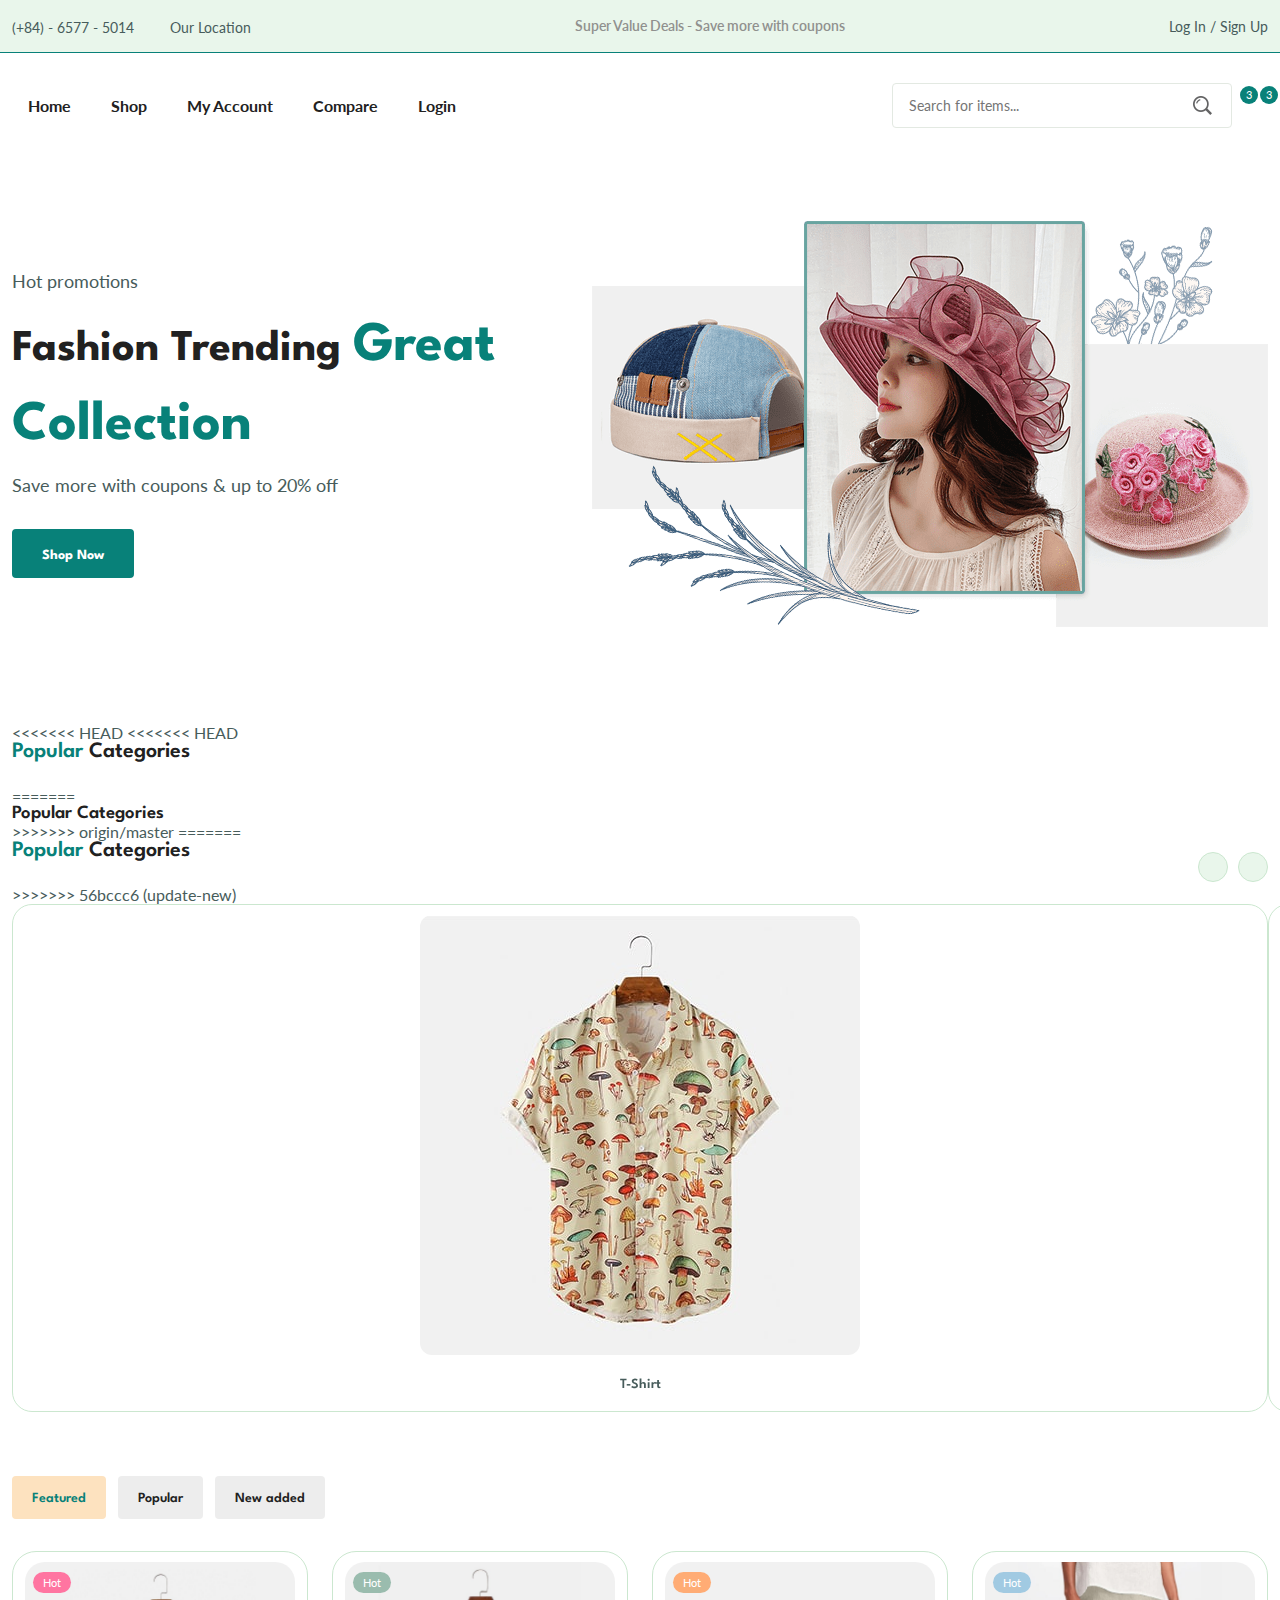
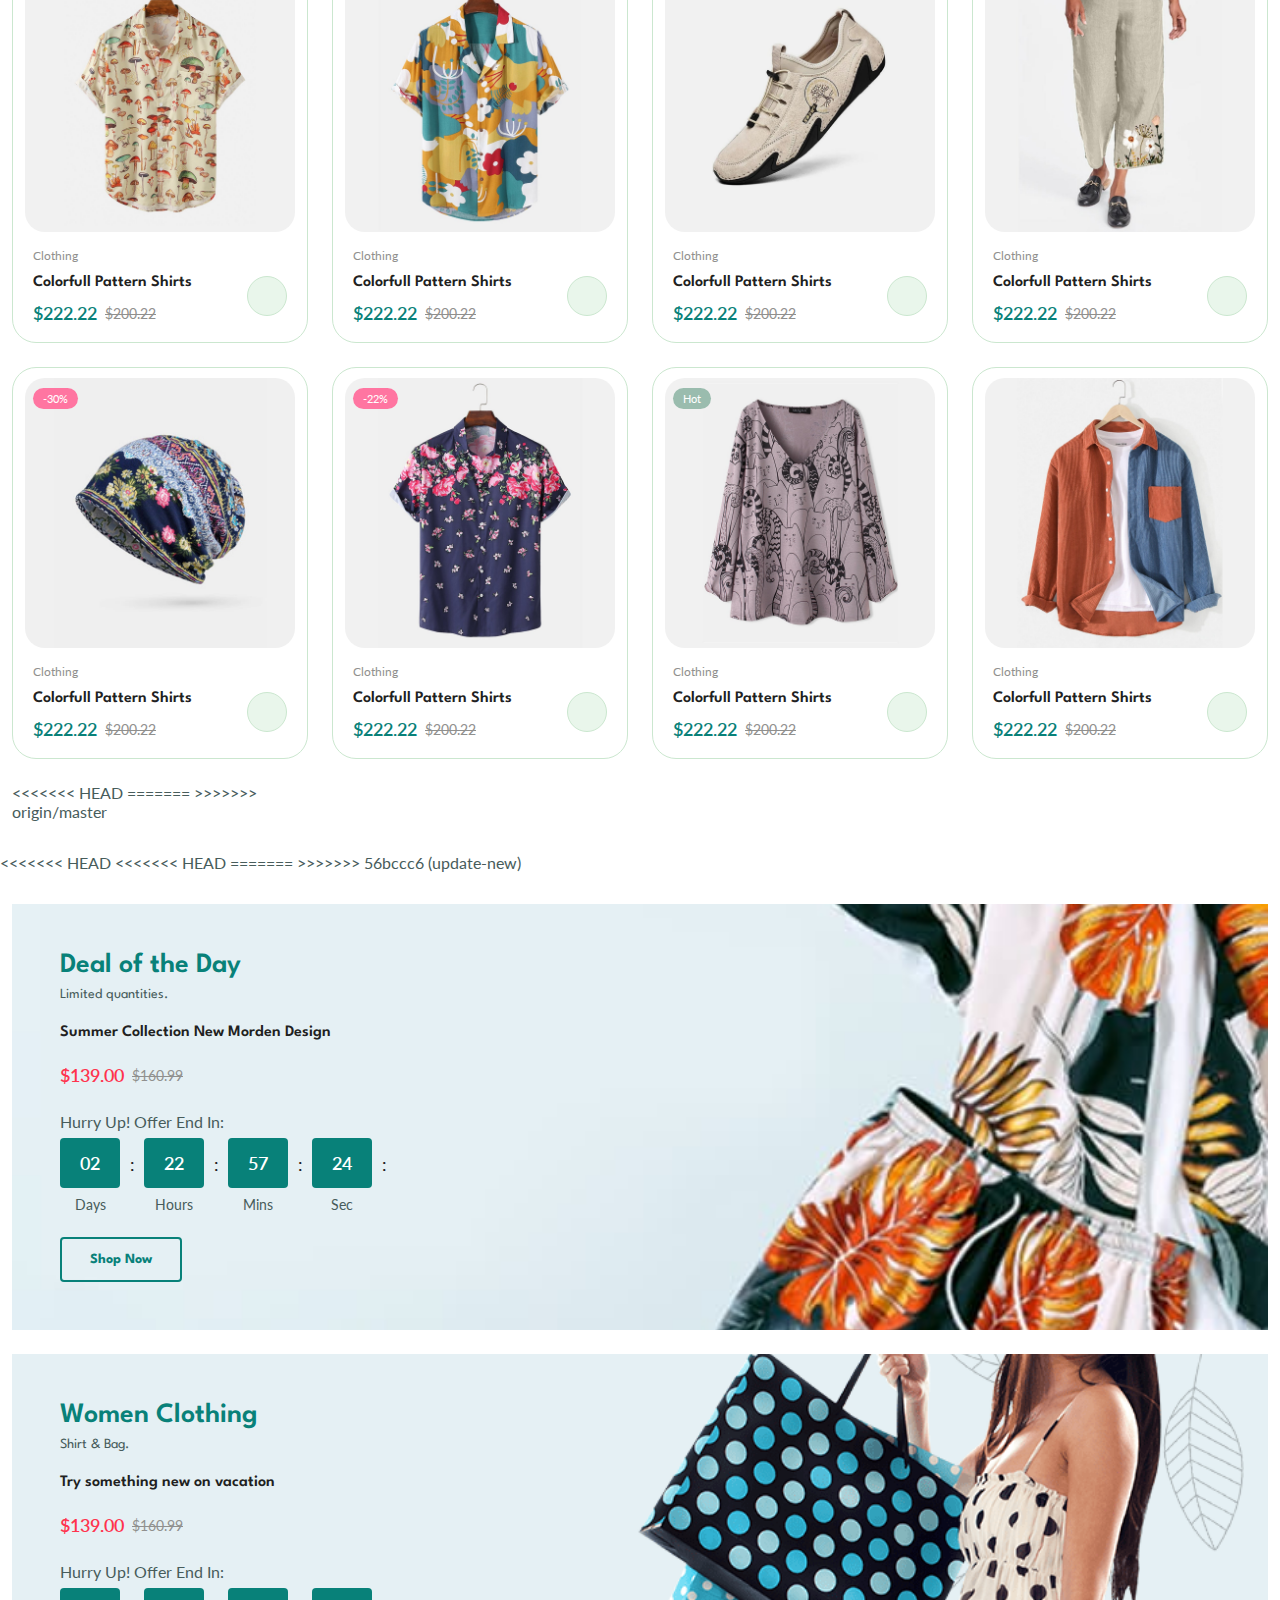
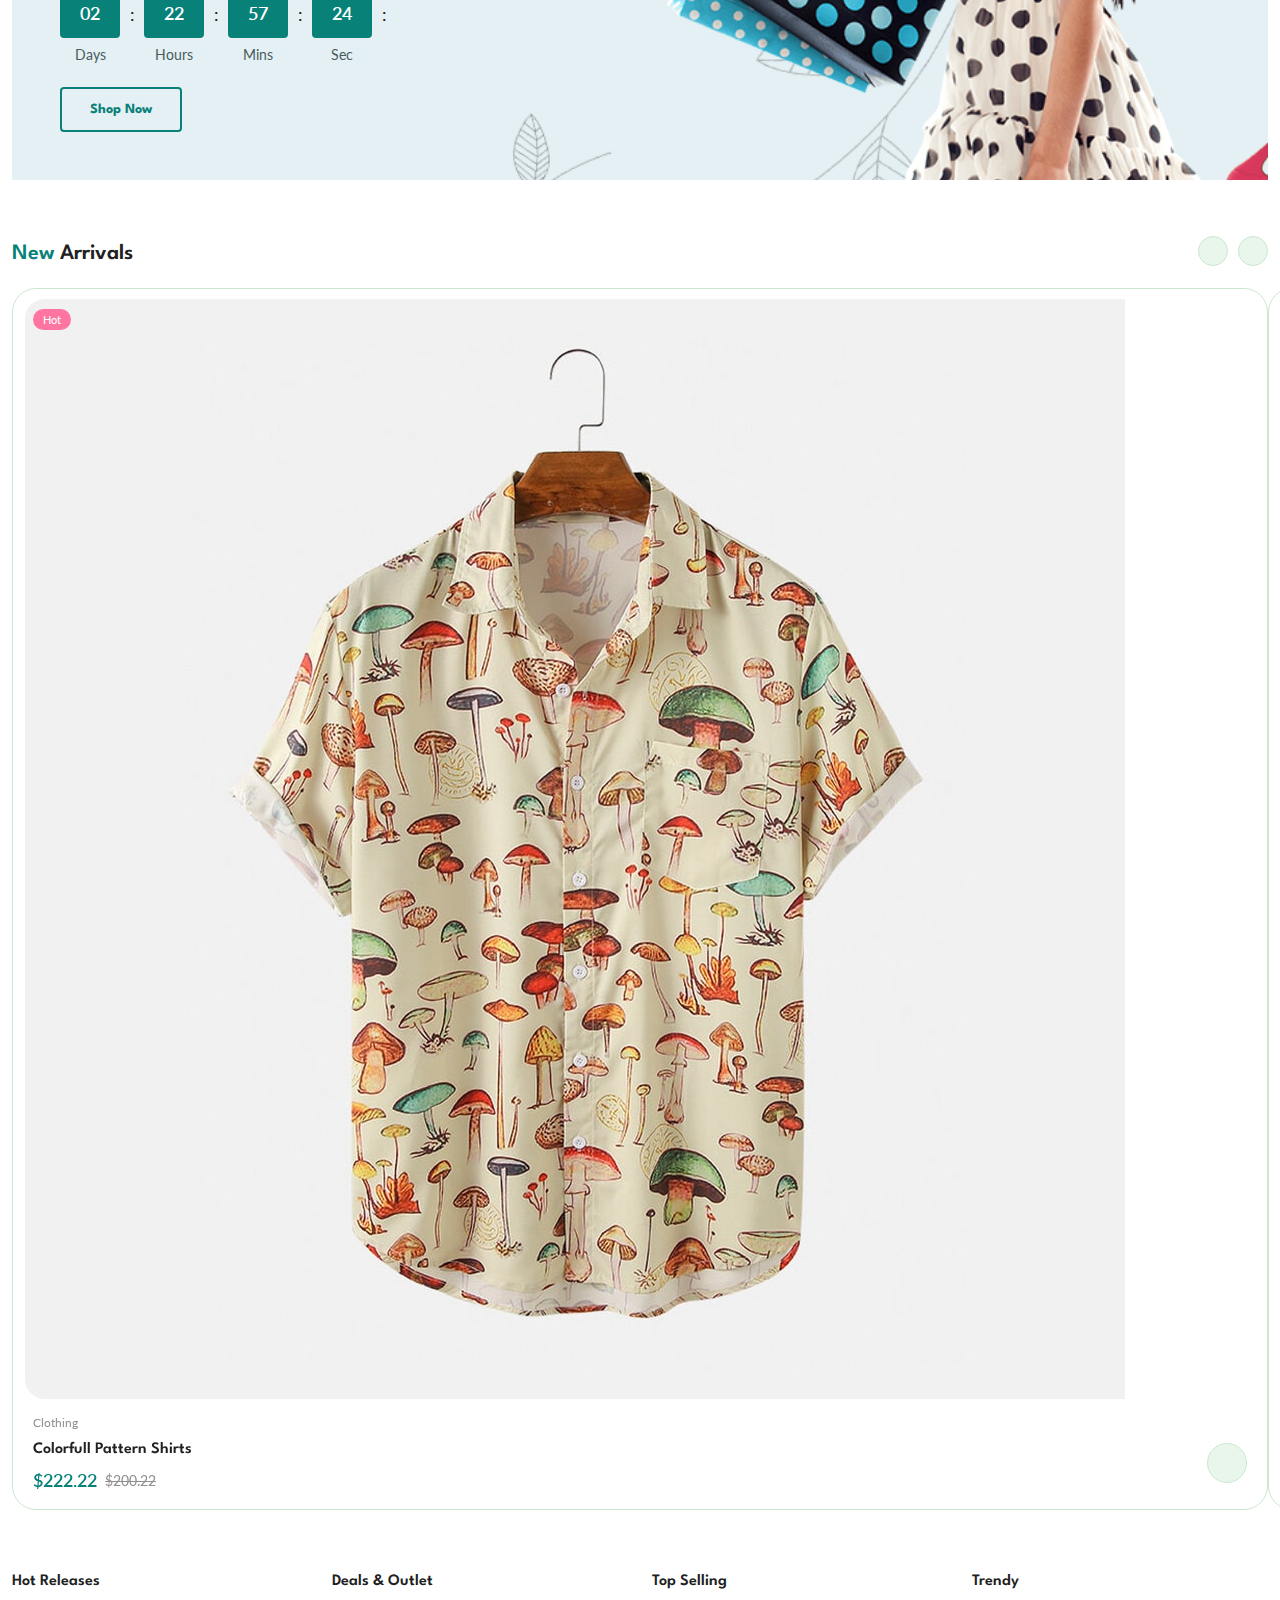
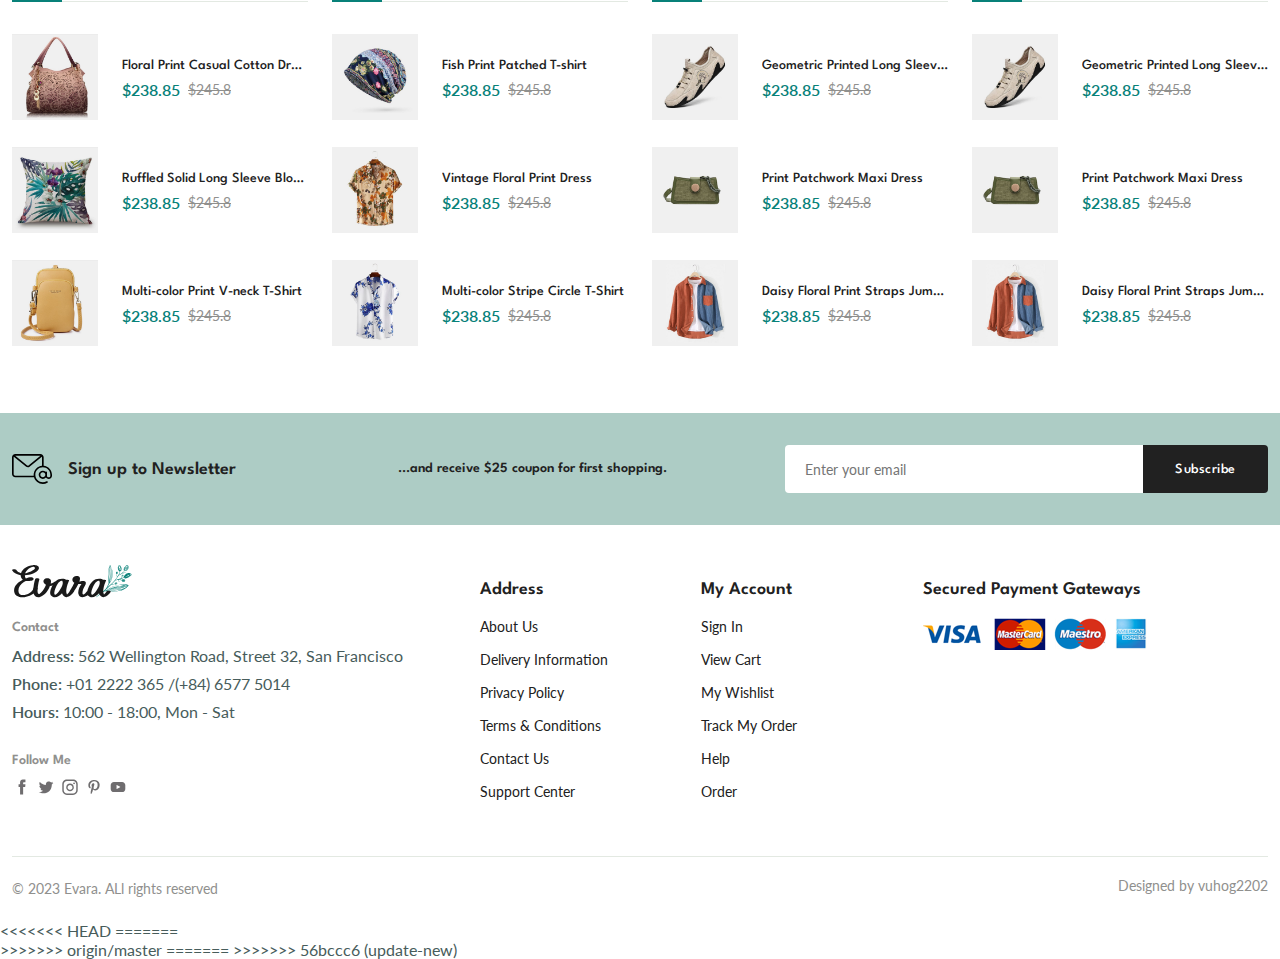
<file: index.html>
<!DOCTYPE html>
<html lang="en">
  <head>
    <meta charset="UTF-8" />
    <meta name="viewport" content="width=device-width, initial-scale=1.0" />

    <!--=============== FLATICON ===============-->
    <link rel='stylesheet' href='https://cdn-uicons.flaticon.com/2.6.0/uicons-regular-straight/css/uicons-regular-straight.css'>
    <link rel='stylesheet' href='https://cdn-uicons.flaticon.com/2.6.0/uicons-regular-rounded/css/uicons-regular-rounded.css'>
    <!--=============== SWIPER CSS ===============-->
    <link
      rel="stylesheet"
      href="https://cdn.jsdelivr.net/npm/swiper@11/swiper-bundle.min.css"
    />

    <!--=============== CSS ===============-->
    <link rel="stylesheet" href="./assets/css/styles.css" />

    <title>Ecommerce Website</title>
  </head>
  <body>
    <!--=============== HEADER ===============-->
    <header class="header">
      <div class="header__top">
        <div class="header__container container">
          <div class="header__contact">
            <span>(+84) - 6577 - 5014</span>

            <span>Our Location</span>
          </div>

          <p class="header__alert-news">
            Super Value Deals - Save more with coupons
          </p>

          <a href="login-register.html" class="header__top-action">
            Log In / Sign Up
          </a>
        </div>
      </div>

      <nav class="nav container">
        <a href="index.html" class="nav__logo">
          <img src="./assets/img/logo.svg" alt="" class="nav__logo-img"/>
        </a>

        <div class="nav__menu" id="nav-menu">
          <ul class="nav__list">
            <li class="nav__item">
              <a href="index.html" class="nav__link active-link">Home</a>
            </li>

            <li class="nav__item">
              <a href="shop.html" class="nav__link">Shop</a>
            </li>

            <li class="nav__item">
              <a href="accounts.html" class="nav__link">My Account</a>
            </li>

            <li class="nav__item">
              <a href="compare.html" class="nav__link">Compare</a>
            </li>

            <li class="nav__item">
              <a href="login-register.html" class="nav__link">Login</a>
            </li>
          </ul>

          <div class="header__search">
            <input type="text" placeholder="Search for items..." class="form__input">

            <button class="search__btn">
              <img src="./assets/img/search.png" alt="">
            </button>
          </div>
        </div>

        <div class="header__user-actions">
          <a href="wishlist.html" class="header__action-btn">
            <img src="./assets/img/icon-heart.svg" alt=""/>
            <span class="count">3</span>
          </a>

          <a href="cart.html" class="header__action-btn">
            <img src="./assets/img/icon-cart.svg" alt=""/>
            <span class="count">3</span>
          </a>
        </div>
      </nav>
    </header>

    <!--=============== MAIN ===============-->
    <main class="main">
      <!--=============== HOME ===============-->
      <section class="home section--lg">
        <div class="home__container container grid">
          <div class="home__content">
            <span class="home__subtitle">Hot promotions</span>
            <h1 class="home__title">Fashion Trending <span>Great Collection</span>
            </h1> 
            <p class="home__description">
              Save more with coupons & up to 20% off
            </p>
            <a href="shop.html" class="btn">Shop Now</a>
          </div>

          <img src="./assets/img/home-img.png" alt="" class="home__img"/>
        </div>
      </section>

      <!--=============== CATEGORIES ===============-->
      <section class="categories container section">
<<<<<<< HEAD
<<<<<<< HEAD
        <h3 class="section__title"><span>Popular</span> Categories</h3>
=======
        <h3 class="section__titile"><span>Popular</span> Categories</h3>
>>>>>>> origin/master
=======
        <h3 class="section__title"><span>Popular</span> Categories</h3>
>>>>>>> 56bccc6 (update-new)

        <div class="categories__container swiper">
          <div class="swiper-wrapper">
            <a href="shop.html" class="category__item swiper-slide">
              <img src="./assets/img/category-1.jpg" alt="" class="category__img">

              <h3 class="category__title">T-Shirt</h3>
            </a>

            <a href="shop.html" class="category__item swiper-slide">
              <img src="./assets/img/category-2.jpg" alt="" class="category__img">

              <h3 class="category__title">Bags</h3>
            </a>

            <a href="shop.html" class="category__item swiper-slide">
              <img src="./assets/img/category-3.jpg" alt="" class="category__img">

              <h3 class="category__title">Sandal</h3>
            </a>

            <a href="shop.html" class="category__item swiper-slide">
              <img src="./assets/img/category-4.jpg" alt="" class="category__img">

              <h3 class="category__title">Scarf Cap</h3>
            </a>

            <a href="shop.html" class="category__item swiper-slide">
              <img src="./assets/img/category-5.jpg" alt="" class="category__img">

              <h3 class="category__title">Shoes</h3>
            </a>

            <a href="shop.html" class="category__item swiper-slide">
              <img src="./assets/img/category-6.jpg" alt="" class="category__img">

              <h3 class="category__title">Pillowcase</h3>
            </a>

            <a href="shop.html" class="category__item swiper-slide">
              <img src="./assets/img/category-7.jpg" alt="" class="category__img">

              <h3 class="category__title">Jumpsuit</h3>
            </a>

            <a href="shop.html" class="category__item swiper-slide">
              <img src="./assets/img/category-8.jpg" alt="" class="category__img">

              <h3 class="category__title">Hats</h3>
            </a>


          </div>

          <div class="swiper-button-next">
            <i class="fi fi-rs-angle-right"></i>
          </div>
          <div class="swiper-button-prev">
            <i class="fi fi-rs-angle-left"></i>
          </div>
        </div>
      </section>

      <!--=============== PRODUCTS ===============-->
      <section class="products section container">
        <div class="tab__btns">
          <span class="tab__btn active-tab" data-target="#featured">Featured</span>
          <span class="tab__btn" data-target="#popular">Popular</span>
          <span class="tab__btn" data-target="#new-added">New added</span>
        </div>

        <div class="tab__items">
          <div class="tab__item active-tab" content id="featured">
            <div class="products__container grid">
              <div class="product__item">
                <div class="product__banner">
                  <a href="details.html" class="product__images">
                    <img src="./assets/img/product-1-1.jpg" alt="" class="product__img default">

                    <img src="./assets/img/product-1-2.jpg" alt="" class="product__img hover">
                  </a>

                  <div class="product__actions">
                    <a href="#" class="action__btn" aria-label="Quich View">
                      <i class="fi fi-rr-eye"></i>
                    </a>

                    <a href="#" class="action__btn" aria-label="Add to Wishlist">
                      <i class="fi fi-rr-heart"></i>
                    </a>

                    <a href="#" class="action__btn" aria-label="Compare">
                      <i class="fi fi-rr-shuffle"></i>
                    </a>
                  </div>

                  <div class="product__badge light-pink">Hot</div>
                </div>

                <div class="product__content">
                  <span class="product__category">Clothing</span>
                  <a href="details.html">
                    <h3 class="product__title">Colorfull Pattern Shirts</h3>
                  </a>
                  <div class="product__rating">
                    <i class="fi fi-rs-star"></i>
                    <i class="fi fi-rs-star"></i>
                    <i class="fi fi-rs-star"></i>
                    <i class="fi fi-rs-star"></i>
                    <i class="fi fi-rs-star"></i>
                  </div>
                  <div class="product__price flex">
                    <span class="new__price">$222.22</span>
                    <span class="old__price">$200.22</span>
                  </div>

                  <a href="#" class="action__btn cart__btn" aria-label="Add To Cart">
                    <i class="fi fi-rs-shopping-bag-add"></i>
                  </a>
                </div>
              </div>

              <div class="product__item">
                <div class="product__banner">
                  <a href="details.html" class="product__images">
                    <img src="./assets/img/product-2-1.jpg" alt="" class="product__img default">

                    <img src="./assets/img/product-2-2.jpg" alt="" class="product__img hover">
                  </a>

                  <div class="product__actions">
                    <a href="#" class="action__btn" aria-label="Quich View">
                      <i class="fi fi-rr-eye"></i>
                    </a>

                    <a href="#" class="action__btn" aria-label="Add to Wishlist">
                      <i class="fi fi-rr-heart"></i>
                    </a>

                    <a href="#" class="action__btn" aria-label="Compare">
                      <i class="fi fi-rr-shuffle"></i>
                    </a>
                  </div>

                  <div class="product__badge light-green">Hot</div>
                </div>

                <div class="product__content">
                  <span class="product__category">Clothing</span>
                  <a href="details.html">
                    <h3 class="product__title">Colorfull Pattern Shirts</h3>
                  </a>
                  <div class="product__rating">
                    <i class="fi fi-rs-star"></i>
                    <i class="fi fi-rs-star"></i>
                    <i class="fi fi-rs-star"></i>
                    <i class="fi fi-rs-star"></i>
                    <i class="fi fi-rs-star"></i>
                  </div>
                  <div class="product__price flex">
                    <span class="new__price">$222.22</span>
                    <span class="old__price">$200.22</span>
                  </div>

                  <a href="#" class="action__btn cart__btn" aria-label="Add To Cart">
                    <i class="fi fi-rs-shopping-bag-add"></i>
                  </a>
                </div>
              </div>

              <div class="product__item">
                <div class="product__banner">
                  <a href="details.html" class="product__images">
                    <img src="./assets/img/product-3-1.jpg" alt="" class="product__img default">

                    <img src="./assets/img/product-3-2.jpg" alt="" class="product__img hover">
                  </a>

                  <div class="product__actions">
                    <a href="#" class="action__btn" aria-label="Quich View">
                      <i class="fi fi-rr-eye"></i>
                    </a>

                    <a href="#" class="action__btn" aria-label="Add to Wishlist">
                      <i class="fi fi-rr-heart"></i>
                    </a>

                    <a href="#" class="action__btn" aria-label="Compare">
                      <i class="fi fi-rr-shuffle"></i>
                    </a>
                  </div>

                  <div class="product__badge light-orange">Hot</div>
                </div>

                <div class="product__content">
                  <span class="product__category">Clothing</span>
                  <a href="details.html">
                    <h3 class="product__title">Colorfull Pattern Shirts</h3>
                  </a>
                  <div class="product__rating">
                    <i class="fi fi-rs-star"></i>
                    <i class="fi fi-rs-star"></i>
                    <i class="fi fi-rs-star"></i>
                    <i class="fi fi-rs-star"></i>
                    <i class="fi fi-rs-star"></i>
                  </div>
                  <div class="product__price flex">
                    <span class="new__price">$222.22</span>
                    <span class="old__price">$200.22</span>
                  </div>

                  <a href="#" class="action__btn cart__btn" aria-label="Add To Cart">
                    <i class="fi fi-rs-shopping-bag-add"></i>
                  </a>
                </div>
              </div>

              <div class="product__item">
                <div class="product__banner">
                  <a href="details.html" class="product__images">
                    <img src="./assets/img/product-4-1.jpg" alt="" class="product__img default">

                    <img src="./assets/img/product-4-2.jpg" alt="" class="product__img hover">
                  </a>

                  <div class="product__actions">
                    <a href="#" class="action__btn" aria-label="Quich View">
                      <i class="fi fi-rr-eye"></i>
                    </a>

                    <a href="#" class="action__btn" aria-label="Add to Wishlist">
                      <i class="fi fi-rr-heart"></i>
                    </a>

                    <a href="#" class="action__btn" aria-label="Compare">
                      <i class="fi fi-rr-shuffle"></i>
                    </a>
                  </div>

                  <div class="product__badge light-blue">Hot</div>
                </div>

                <div class="product__content">
                  <span class="product__category">Clothing</span>
                  <a href="details.html">
                    <h3 class="product__title">Colorfull Pattern Shirts</h3>
                  </a>
                  <div class="product__rating">
                    <i class="fi fi-rs-star"></i>
                    <i class="fi fi-rs-star"></i>
                    <i class="fi fi-rs-star"></i>
                    <i class="fi fi-rs-star"></i>
                    <i class="fi fi-rs-star"></i>
                  </div>
                  <div class="product__price flex">
                    <span class="new__price">$222.22</span>
                    <span class="old__price">$200.22</span>
                  </div>

                  <a href="#" class="action__btn cart__btn" aria-label="Add To Cart">
                    <i class="fi fi-rs-shopping-bag-add"></i>
                  </a>
                </div>
              </div>

              <div class="product__item">
                <div class="product__banner">
                  <a href="details.html" class="product__images">
                    <img src="./assets/img/product-5-1.jpg" alt="" class="product__img default">

                    <img src="./assets/img/product-5-2.jpg" alt="" class="product__img hover">
                  </a>

                  <div class="product__actions">
                    <a href="#" class="action__btn" aria-label="Quich View">
                      <i class="fi fi-rr-eye"></i>
                    </a>

                    <a href="#" class="action__btn" aria-label="Add to Wishlist">
                      <i class="fi fi-rr-heart"></i>
                    </a>

                    <a href="#" class="action__btn" aria-label="Compare">
                      <i class="fi fi-rr-shuffle"></i>
                    </a>
                  </div>

                  <div class="product__badge light-pink">-30%</div>
                </div>

                <div class="product__content">
                  <span class="product__category">Clothing</span>
                  <a href="details.html">
                    <h3 class="product__title">Colorfull Pattern Shirts</h3>
                  </a>
                  <div class="product__rating">
                    <i class="fi fi-rs-star"></i>
                    <i class="fi fi-rs-star"></i>
                    <i class="fi fi-rs-star"></i>
                    <i class="fi fi-rs-star"></i>
                    <i class="fi fi-rs-star"></i>
                  </div>
                  <div class="product__price flex">
                    <span class="new__price">$222.22</span>
                    <span class="old__price">$200.22</span>
                  </div>

                  <a href="#" class="action__btn cart__btn" aria-label="Add To Cart">
                    <i class="fi fi-rs-shopping-bag-add"></i>
                  </a>
                </div>
              </div>

              <div class="product__item">
                <div class="product__banner">
                  <a href="details.html" class="product__images">
                    <img src="./assets/img/product-6-1.jpg" alt="" class="product__img default">

                    <img src="./assets/img/product-6-2.jpg" alt="" class="product__img hover">
                  </a>

                  <div class="product__actions">
                    <a href="#" class="action__btn" aria-label="Quich View">
                      <i class="fi fi-rr-eye"></i>
                    </a>

                    <a href="#" class="action__btn" aria-label="Add to Wishlist">
                      <i class="fi fi-rr-heart"></i>
                    </a>

                    <a href="#" class="action__btn" aria-label="Compare">
                      <i class="fi fi-rr-shuffle"></i>
                    </a>
                  </div>

                  <div class="product__badge light-pink">-22%</div>
                </div>

                <div class="product__content">
                  <span class="product__category">Clothing</span>
                  <a href="details.html">
                    <h3 class="product__title">Colorfull Pattern Shirts</h3>
                  </a>
                  <div class="product__rating">
                    <i class="fi fi-rs-star"></i>
                    <i class="fi fi-rs-star"></i>
                    <i class="fi fi-rs-star"></i>
                    <i class="fi fi-rs-star"></i>
                    <i class="fi fi-rs-star"></i>
                  </div>
                  <div class="product__price flex">
                    <span class="new__price">$222.22</span>
                    <span class="old__price">$200.22</span>
                  </div>

                  <a href="#" class="action__btn cart__btn" aria-label="Add To Cart">
                    <i class="fi fi-rs-shopping-bag-add"></i>
                  </a>
                </div>
              </div>

              <div class="product__item">
                <div class="product__banner">
                  <a href="details.html" class="product__images">
                    <img src="./assets/img/product-7-1.jpg" alt="" class="product__img default">

                    <img src="./assets/img/product-7-2.jpg" alt="" class="product__img hover">
                  </a>

                  <div class="product__actions">
                    <a href="#" class="action__btn" aria-label="Quich View">
                      <i class="fi fi-rr-eye"></i>
                    </a>

                    <a href="#" class="action__btn" aria-label="Add to Wishlist">
                      <i class="fi fi-rr-heart"></i>
                    </a>

                    <a href="#" class="action__btn" aria-label="Compare">
                      <i class="fi fi-rr-shuffle"></i>
                    </a>
                  </div>

                  <div class="product__badge light-green">Hot</div>
                </div>

                <div class="product__content">
                  <span class="product__category">Clothing</span>
                  <a href="details.html">
                    <h3 class="product__title">Colorfull Pattern Shirts</h3>
                  </a>
                  <div class="product__rating">
                    <i class="fi fi-rs-star"></i>
                    <i class="fi fi-rs-star"></i>
                    <i class="fi fi-rs-star"></i>
                    <i class="fi fi-rs-star"></i>
                    <i class="fi fi-rs-star"></i>
                  </div>
                  <div class="product__price flex">
                    <span class="new__price">$222.22</span>
                    <span class="old__price">$200.22</span>
                  </div>

                  <a href="#" class="action__btn cart__btn" aria-label="Add To Cart">
                    <i class="fi fi-rs-shopping-bag-add"></i>
                  </a>
                </div>
              </div>

              <div class="product__item">
                <div class="product__banner">
                  <a href="details.html" class="product__images">
                    <img src="./assets/img/product-8-1.jpg" alt="" class="product__img default">

                    <img src="./assets/img/product-8-2.jpg" alt="" class="product__img hover">
                  </a>

                  <div class="product__actions">
                    <a href="#" class="action__btn" aria-label="Quich View">
                      <i class="fi fi-rr-eye"></i>
                    </a>

                    <a href="#" class="action__btn" aria-label="Add to Wishlist">
                      <i class="fi fi-rr-heart"></i>
                    </a>

                    <a href="#" class="action__btn" aria-label="Compare">
                      <i class="fi fi-rr-shuffle"></i>
                    </a>
                  </div>
                </div>

                <div class="product__content">
                  <span class="product__category">Clothing</span>
                  <a href="details.html">
                    <h3 class="product__title">Colorfull Pattern Shirts</h3>
                  </a>
                  <div class="product__rating">
                    <i class="fi fi-rs-star"></i>
                    <i class="fi fi-rs-star"></i>
                    <i class="fi fi-rs-star"></i>
                    <i class="fi fi-rs-star"></i>
                    <i class="fi fi-rs-star"></i>
                  </div>
                  <div class="product__price flex">
                    <span class="new__price">$222.22</span>
                    <span class="old__price">$200.22</span>
                  </div>

                  <a href="#" class="action__btn cart__btn" aria-label="Add To Cart">
                    <i class="fi fi-rs-shopping-bag-add"></i>
                  </a>
                </div>
              </div>
<<<<<<< HEAD

=======
>>>>>>> origin/master
            </div>
          </div>

          <div class="tab__item" content id="popular">
            <div class="products__container grid">
              <div class="product__item">
                <div class="product__banner">
                  <a href="details.html" class="product__images">
<<<<<<< HEAD
<<<<<<< HEAD
                    <img src="./assets/img/product-9-1.jpg" alt="" class="product__img default">

                    <img src="./assets/img/product-9-2.jpg" alt="" class="product__img hover">
=======
                    <img src="./assets/img/product-1-1.jpg" alt="" class="product__img default">

                    <img src="./assets/img/product-1-2.jpg" alt="" class="product__img hover">
>>>>>>> origin/master
=======
                    <img src="./assets/img/product-9-1.jpg" alt="" class="product__img default">

                    <img src="./assets/img/product-9-2.jpg" alt="" class="product__img hover">
>>>>>>> 56bccc6 (update-new)
                  </a>

                  <div class="product__actions">
                    <a href="#" class="action__btn" aria-label="Quich View">
                      <i class="fi fi-rr-eye"></i>
                    </a>

                    <a href="#" class="action__btn" aria-label="Add to Wishlist">
                      <i class="fi fi-rr-heart"></i>
                    </a>

                    <a href="#" class="action__btn" aria-label="Compare">
                      <i class="fi fi-rr-shuffle"></i>
                    </a>
                  </div>

                  <div class="product__badge light-pink">Hot</div>
                </div>

                <div class="product__content">
                  <span class="product__category">Clothing</span>
                  <a href="details.html">
                    <h3 class="product__title">Colorfull Pattern Shirts</h3>
                  </a>
                  <div class="product__rating">
                    <i class="fi fi-rs-star"></i>
                    <i class="fi fi-rs-star"></i>
                    <i class="fi fi-rs-star"></i>
                    <i class="fi fi-rs-star"></i>
                    <i class="fi fi-rs-star"></i>
                  </div>
                  <div class="product__price flex">
                    <span class="new__price">$222.22</span>
                    <span class="old__price">$200.22</span>
                  </div>

                  <a href="#" class="action__btn cart__btn" aria-label="Add To Cart">
                    <i class="fi fi-rs-shopping-bag-add"></i>
                  </a>
                </div>
              </div>

              <div class="product__item">
                <div class="product__banner">
                  <a href="details.html" class="product__images">
                    <img src="./assets/img/product-2-1.jpg" alt="" class="product__img default">

                    <img src="./assets/img/product-2-2.jpg" alt="" class="product__img hover">
                  </a>

                  <div class="product__actions">
                    <a href="#" class="action__btn" aria-label="Quich View">
                      <i class="fi fi-rr-eye"></i>
                    </a>

                    <a href="#" class="action__btn" aria-label="Add to Wishlist">
                      <i class="fi fi-rr-heart"></i>
                    </a>

                    <a href="#" class="action__btn" aria-label="Compare">
                      <i class="fi fi-rr-shuffle"></i>
                    </a>
                  </div>

                  <div class="product__badge light-green">Hot</div>
                </div>

                <div class="product__content">
                  <span class="product__category">Clothing</span>
                  <a href="details.html">
                    <h3 class="product__title">Colorfull Pattern Shirts</h3>
                  </a>
                  <div class="product__rating">
                    <i class="fi fi-rs-star"></i>
                    <i class="fi fi-rs-star"></i>
                    <i class="fi fi-rs-star"></i>
                    <i class="fi fi-rs-star"></i>
                    <i class="fi fi-rs-star"></i>
                  </div>
                  <div class="product__price flex">
                    <span class="new__price">$222.22</span>
                    <span class="old__price">$200.22</span>
                  </div>

                  <a href="#" class="action__btn cart__btn" aria-label="Add To Cart">
                    <i class="fi fi-rs-shopping-bag-add"></i>
                  </a>
                </div>
              </div>

              <div class="product__item">
                <div class="product__banner">
                  <a href="details.html" class="product__images">
<<<<<<< HEAD
<<<<<<< HEAD
                    <img src="./assets/img/product-10-1.jpg" alt="" class="product__img default">

                    <img src="./assets/img/product-10-2.jpg" alt="" class="product__img hover">
=======
                    <img src="./assets/img/product-3-1.jpg" alt="" class="product__img default">

                    <img src="./assets/img/product-3-2.jpg" alt="" class="product__img hover">
>>>>>>> origin/master
=======
                    <img src="./assets/img/product-10-1.jpg" alt="" class="product__img default">

                    <img src="./assets/img/product-10-2.jpg" alt="" class="product__img hover">
>>>>>>> 56bccc6 (update-new)
                  </a>

                  <div class="product__actions">
                    <a href="#" class="action__btn" aria-label="Quich View">
                      <i class="fi fi-rr-eye"></i>
                    </a>

                    <a href="#" class="action__btn" aria-label="Add to Wishlist">
                      <i class="fi fi-rr-heart"></i>
                    </a>

                    <a href="#" class="action__btn" aria-label="Compare">
                      <i class="fi fi-rr-shuffle"></i>
                    </a>
                  </div>

                  <div class="product__badge light-orange">Hot</div>
                </div>

                <div class="product__content">
                  <span class="product__category">Clothing</span>
                  <a href="details.html">
                    <h3 class="product__title">Colorfull Pattern Shirts</h3>
                  </a>
                  <div class="product__rating">
                    <i class="fi fi-rs-star"></i>
                    <i class="fi fi-rs-star"></i>
                    <i class="fi fi-rs-star"></i>
                    <i class="fi fi-rs-star"></i>
                    <i class="fi fi-rs-star"></i>
                  </div>
                  <div class="product__price flex">
                    <span class="new__price">$222.22</span>
                    <span class="old__price">$200.22</span>
                  </div>

                  <a href="#" class="action__btn cart__btn" aria-label="Add To Cart">
                    <i class="fi fi-rs-shopping-bag-add"></i>
                  </a>
                </div>
              </div>

              <div class="product__item">
                <div class="product__banner">
                  <a href="details.html" class="product__images">
                    <img src="./assets/img/product-4-1.jpg" alt="" class="product__img default">

                    <img src="./assets/img/product-4-2.jpg" alt="" class="product__img hover">
                  </a>

                  <div class="product__actions">
                    <a href="#" class="action__btn" aria-label="Quich View">
                      <i class="fi fi-rr-eye"></i>
                    </a>

                    <a href="#" class="action__btn" aria-label="Add to Wishlist">
                      <i class="fi fi-rr-heart"></i>
                    </a>

                    <a href="#" class="action__btn" aria-label="Compare">
                      <i class="fi fi-rr-shuffle"></i>
                    </a>
                  </div>

                  <div class="product__badge light-blue">Hot</div>
                </div>

                <div class="product__content">
                  <span class="product__category">Clothing</span>
                  <a href="details.html">
                    <h3 class="product__title">Colorfull Pattern Shirts</h3>
                  </a>
                  <div class="product__rating">
                    <i class="fi fi-rs-star"></i>
                    <i class="fi fi-rs-star"></i>
                    <i class="fi fi-rs-star"></i>
                    <i class="fi fi-rs-star"></i>
                    <i class="fi fi-rs-star"></i>
                  </div>
                  <div class="product__price flex">
                    <span class="new__price">$222.22</span>
                    <span class="old__price">$200.22</span>
                  </div>

                  <a href="#" class="action__btn cart__btn" aria-label="Add To Cart">
                    <i class="fi fi-rs-shopping-bag-add"></i>
                  </a>
                </div>
              </div>

              <div class="product__item">
                <div class="product__banner">
                  <a href="details.html" class="product__images">
                    <img src="./assets/img/product-5-1.jpg" alt="" class="product__img default">

                    <img src="./assets/img/product-5-2.jpg" alt="" class="product__img hover">
                  </a>

                  <div class="product__actions">
                    <a href="#" class="action__btn" aria-label="Quich View">
                      <i class="fi fi-rr-eye"></i>
                    </a>

                    <a href="#" class="action__btn" aria-label="Add to Wishlist">
                      <i class="fi fi-rr-heart"></i>
                    </a>

                    <a href="#" class="action__btn" aria-label="Compare">
                      <i class="fi fi-rr-shuffle"></i>
                    </a>
                  </div>

                  <div class="product__badge light-pink">-30%</div>
                </div>

                <div class="product__content">
                  <span class="product__category">Clothing</span>
                  <a href="details.html">
                    <h3 class="product__title">Colorfull Pattern Shirts</h3>
                  </a>
                  <div class="product__rating">
                    <i class="fi fi-rs-star"></i>
                    <i class="fi fi-rs-star"></i>
                    <i class="fi fi-rs-star"></i>
                    <i class="fi fi-rs-star"></i>
                    <i class="fi fi-rs-star"></i>
                  </div>
                  <div class="product__price flex">
                    <span class="new__price">$222.22</span>
                    <span class="old__price">$200.22</span>
                  </div>

                  <a href="#" class="action__btn cart__btn" aria-label="Add To Cart">
                    <i class="fi fi-rs-shopping-bag-add"></i>
                  </a>
                </div>
              </div>

              <div class="product__item">
                <div class="product__banner">
                  <a href="details.html" class="product__images">
<<<<<<< HEAD
<<<<<<< HEAD
                    <img src="./assets/img/product-11-1.jpg" alt="" class="product__img default">

                    <img src="./assets/img/product-11-2.jpg" alt="" class="product__img hover">
=======
                    <img src="./assets/img/product-6-1.jpg" alt="" class="product__img default">

                    <img src="./assets/img/product-6-2.jpg" alt="" class="product__img hover">
>>>>>>> origin/master
=======
                    <img src="./assets/img/product-11-1.jpg" alt="" class="product__img default">

                    <img src="./assets/img/product-11-2.jpg" alt="" class="product__img hover">
>>>>>>> 56bccc6 (update-new)
                  </a>

                  <div class="product__actions">
                    <a href="#" class="action__btn" aria-label="Quich View">
                      <i class="fi fi-rr-eye"></i>
                    </a>

                    <a href="#" class="action__btn" aria-label="Add to Wishlist">
                      <i class="fi fi-rr-heart"></i>
                    </a>

                    <a href="#" class="action__btn" aria-label="Compare">
                      <i class="fi fi-rr-shuffle"></i>
                    </a>
                  </div>

                  <div class="product__badge light-pink">-22%</div>
                </div>

                <div class="product__content">
                  <span class="product__category">Clothing</span>
                  <a href="details.html">
                    <h3 class="product__title">Colorfull Pattern Shirts</h3>
                  </a>
                  <div class="product__rating">
                    <i class="fi fi-rs-star"></i>
                    <i class="fi fi-rs-star"></i>
                    <i class="fi fi-rs-star"></i>
                    <i class="fi fi-rs-star"></i>
                    <i class="fi fi-rs-star"></i>
                  </div>
                  <div class="product__price flex">
                    <span class="new__price">$222.22</span>
                    <span class="old__price">$200.22</span>
                  </div>

                  <a href="#" class="action__btn cart__btn" aria-label="Add To Cart">
                    <i class="fi fi-rs-shopping-bag-add"></i>
                  </a>
                </div>
              </div>

              <div class="product__item">
                <div class="product__banner">
                  <a href="details.html" class="product__images">
                    <img src="./assets/img/product-7-1.jpg" alt="" class="product__img default">

                    <img src="./assets/img/product-7-2.jpg" alt="" class="product__img hover">
                  </a>

                  <div class="product__actions">
                    <a href="#" class="action__btn" aria-label="Quich View">
                      <i class="fi fi-rr-eye"></i>
                    </a>

                    <a href="#" class="action__btn" aria-label="Add to Wishlist">
                      <i class="fi fi-rr-heart"></i>
                    </a>

                    <a href="#" class="action__btn" aria-label="Compare">
                      <i class="fi fi-rr-shuffle"></i>
                    </a>
                  </div>

                  <div class="product__badge light-green">Hot</div>
                </div>

                <div class="product__content">
                  <span class="product__category">Clothing</span>
                  <a href="details.html">
                    <h3 class="product__title">Colorfull Pattern Shirts</h3>
                  </a>
                  <div class="product__rating">
                    <i class="fi fi-rs-star"></i>
                    <i class="fi fi-rs-star"></i>
                    <i class="fi fi-rs-star"></i>
                    <i class="fi fi-rs-star"></i>
                    <i class="fi fi-rs-star"></i>
                  </div>
                  <div class="product__price flex">
                    <span class="new__price">$222.22</span>
                    <span class="old__price">$200.22</span>
                  </div>

                  <a href="#" class="action__btn cart__btn" aria-label="Add To Cart">
                    <i class="fi fi-rs-shopping-bag-add"></i>
                  </a>
                </div>
              </div>

              <div class="product__item">
                <div class="product__banner">
                  <a href="details.html" class="product__images">
                    <img src="./assets/img/product-8-1.jpg" alt="" class="product__img default">

                    <img src="./assets/img/product-8-2.jpg" alt="" class="product__img hover">
                  </a>

                  <div class="product__actions">
                    <a href="#" class="action__btn" aria-label="Quich View">
                      <i class="fi fi-rr-eye"></i>
                    </a>

                    <a href="#" class="action__btn" aria-label="Add to Wishlist">
                      <i class="fi fi-rr-heart"></i>
                    </a>

                    <a href="#" class="action__btn" aria-label="Compare">
                      <i class="fi fi-rr-shuffle"></i>
                    </a>
                  </div>
                </div>

                <div class="product__content">
                  <span class="product__category">Clothing</span>
                  <a href="details.html">
                    <h3 class="product__title">Colorfull Pattern Shirts</h3>
                  </a>
                  <div class="product__rating">
                    <i class="fi fi-rs-star"></i>
                    <i class="fi fi-rs-star"></i>
                    <i class="fi fi-rs-star"></i>
                    <i class="fi fi-rs-star"></i>
                    <i class="fi fi-rs-star"></i>
                  </div>
                  <div class="product__price flex">
                    <span class="new__price">$222.22</span>
                    <span class="old__price">$200.22</span>
                  </div>

                  <a href="#" class="action__btn cart__btn" aria-label="Add To Cart">
                    <i class="fi fi-rs-shopping-bag-add"></i>
                  </a>
                </div>
              </div>
            </div>
          </div>

          <div class="tab__item" content id="new-added">
            <div class="products__container grid">
              <div class="product__item">
                <div class="product__banner">
                  <a href="details.html" class="product__images">
                    <img src="./assets/img/product-1-1.jpg" alt="" class="product__img default">

                    <img src="./assets/img/product-1-2.jpg" alt="" class="product__img hover">
                  </a>

                  <div class="product__actions">
                    <a href="#" class="action__btn" aria-label="Quich View">
                      <i class="fi fi-rr-eye"></i>
                    </a>

                    <a href="#" class="action__btn" aria-label="Add to Wishlist">
                      <i class="fi fi-rr-heart"></i>
                    </a>

                    <a href="#" class="action__btn" aria-label="Compare">
                      <i class="fi fi-rr-shuffle"></i>
                    </a>
                  </div>

                  <div class="product__badge light-pink">Hot</div>
                </div>

                <div class="product__content">
                  <span class="product__category">Clothing</span>
                  <a href="details.html">
                    <h3 class="product__title">Colorfull Pattern Shirts</h3>
                  </a>
                  <div class="product__rating">
                    <i class="fi fi-rs-star"></i>
                    <i class="fi fi-rs-star"></i>
                    <i class="fi fi-rs-star"></i>
                    <i class="fi fi-rs-star"></i>
                    <i class="fi fi-rs-star"></i>
                  </div>
                  <div class="product__price flex">
                    <span class="new__price">$222.22</span>
                    <span class="old__price">$200.22</span>
                  </div>

                  <a href="#" class="action__btn cart__btn" aria-label="Add To Cart">
                    <i class="fi fi-rs-shopping-bag-add"></i>
                  </a>
                </div>
              </div>

              <div class="product__item">
                <div class="product__banner">
                  <a href="details.html" class="product__images">
<<<<<<< HEAD
<<<<<<< HEAD
                    <img src="./assets/img/product-12-1.jpg" alt="" class="product__img default">

                    <img src="./assets/img/product-12-2.jpg" alt="" class="product__img hover">
=======
                    <img src="./assets/img/product-2-1.jpg" alt="" class="product__img default">

                    <img src="./assets/img/product-2-2.jpg" alt="" class="product__img hover">
>>>>>>> origin/master
=======
                    <img src="./assets/img/product-12-1.jpg" alt="" class="product__img default">

                    <img src="./assets/img/product-12-2.jpg" alt="" class="product__img hover">
>>>>>>> 56bccc6 (update-new)
                  </a>

                  <div class="product__actions">
                    <a href="#" class="action__btn" aria-label="Quich View">
                      <i class="fi fi-rr-eye"></i>
                    </a>

                    <a href="#" class="action__btn" aria-label="Add to Wishlist">
                      <i class="fi fi-rr-heart"></i>
                    </a>

                    <a href="#" class="action__btn" aria-label="Compare">
                      <i class="fi fi-rr-shuffle"></i>
                    </a>
                  </div>

                  <div class="product__badge light-green">Hot</div>
                </div>

                <div class="product__content">
                  <span class="product__category">Clothing</span>
                  <a href="details.html">
                    <h3 class="product__title">Colorfull Pattern Shirts</h3>
                  </a>
                  <div class="product__rating">
                    <i class="fi fi-rs-star"></i>
                    <i class="fi fi-rs-star"></i>
                    <i class="fi fi-rs-star"></i>
                    <i class="fi fi-rs-star"></i>
                    <i class="fi fi-rs-star"></i>
                  </div>
                  <div class="product__price flex">
                    <span class="new__price">$222.22</span>
                    <span class="old__price">$200.22</span>
                  </div>

                  <a href="#" class="action__btn cart__btn" aria-label="Add To Cart">
                    <i class="fi fi-rs-shopping-bag-add"></i>
                  </a>
                </div>
              </div>

              <div class="product__item">
                <div class="product__banner">
                  <a href="details.html" class="product__images">
                    <img src="./assets/img/product-3-1.jpg" alt="" class="product__img default">

                    <img src="./assets/img/product-3-2.jpg" alt="" class="product__img hover">
                  </a>

                  <div class="product__actions">
                    <a href="#" class="action__btn" aria-label="Quich View">
                      <i class="fi fi-rr-eye"></i>
                    </a>

                    <a href="#" class="action__btn" aria-label="Add to Wishlist">
                      <i class="fi fi-rr-heart"></i>
                    </a>

                    <a href="#" class="action__btn" aria-label="Compare">
                      <i class="fi fi-rr-shuffle"></i>
                    </a>
                  </div>

                  <div class="product__badge light-orange">Hot</div>
                </div>

                <div class="product__content">
                  <span class="product__category">Clothing</span>
                  <a href="details.html">
                    <h3 class="product__title">Colorfull Pattern Shirts</h3>
                  </a>
                  <div class="product__rating">
                    <i class="fi fi-rs-star"></i>
                    <i class="fi fi-rs-star"></i>
                    <i class="fi fi-rs-star"></i>
                    <i class="fi fi-rs-star"></i>
                    <i class="fi fi-rs-star"></i>
                  </div>
                  <div class="product__price flex">
                    <span class="new__price">$222.22</span>
                    <span class="old__price">$200.22</span>
                  </div>

                  <a href="#" class="action__btn cart__btn" aria-label="Add To Cart">
                    <i class="fi fi-rs-shopping-bag-add"></i>
                  </a>
                </div>
              </div>

              <div class="product__item">
                <div class="product__banner">
                  <a href="details.html" class="product__images">
<<<<<<< HEAD
<<<<<<< HEAD
                    <img src="./assets/img/product-13-1.jpg" alt="" class="product__img default">

                    <img src="./assets/img/product-13-2.jpg" alt="" class="product__img hover">
=======
                    <img src="./assets/img/product-4-1.jpg" alt="" class="product__img default">

                    <img src="./assets/img/product-4-2.jpg" alt="" class="product__img hover">
>>>>>>> origin/master
=======
                    <img src="./assets/img/product-13-1.jpg" alt="" class="product__img default">

                    <img src="./assets/img/product-13-2.jpg" alt="" class="product__img hover">
>>>>>>> 56bccc6 (update-new)
                  </a>

                  <div class="product__actions">
                    <a href="#" class="action__btn" aria-label="Quich View">
                      <i class="fi fi-rr-eye"></i>
                    </a>

                    <a href="#" class="action__btn" aria-label="Add to Wishlist">
                      <i class="fi fi-rr-heart"></i>
                    </a>

                    <a href="#" class="action__btn" aria-label="Compare">
                      <i class="fi fi-rr-shuffle"></i>
                    </a>
                  </div>

                  <div class="product__badge light-blue">Hot</div>
                </div>

                <div class="product__content">
                  <span class="product__category">Clothing</span>
                  <a href="details.html">
                    <h3 class="product__title">Colorfull Pattern Shirts</h3>
                  </a>
                  <div class="product__rating">
                    <i class="fi fi-rs-star"></i>
                    <i class="fi fi-rs-star"></i>
                    <i class="fi fi-rs-star"></i>
                    <i class="fi fi-rs-star"></i>
                    <i class="fi fi-rs-star"></i>
                  </div>
                  <div class="product__price flex">
                    <span class="new__price">$222.22</span>
                    <span class="old__price">$200.22</span>
                  </div>

                  <a href="#" class="action__btn cart__btn" aria-label="Add To Cart">
                    <i class="fi fi-rs-shopping-bag-add"></i>
                  </a>
                </div>
              </div>

              <div class="product__item">
                <div class="product__banner">
                  <a href="details.html" class="product__images">
<<<<<<< HEAD
<<<<<<< HEAD
                    <img src="./assets/img/product-10-1.jpg" alt="" class="product__img default">

                    <img src="./assets/img/product-10-2.jpg" alt="" class="product__img hover">
=======
                    <img src="./assets/img/product-5-1.jpg" alt="" class="product__img default">

                    <img src="./assets/img/product-5-2.jpg" alt="" class="product__img hover">
>>>>>>> origin/master
=======
                    <img src="./assets/img/product-10-1.jpg" alt="" class="product__img default">

                    <img src="./assets/img/product-10-2.jpg" alt="" class="product__img hover">
>>>>>>> 56bccc6 (update-new)
                  </a>

                  <div class="product__actions">
                    <a href="#" class="action__btn" aria-label="Quich View">
                      <i class="fi fi-rr-eye"></i>
                    </a>

                    <a href="#" class="action__btn" aria-label="Add to Wishlist">
                      <i class="fi fi-rr-heart"></i>
                    </a>

                    <a href="#" class="action__btn" aria-label="Compare">
                      <i class="fi fi-rr-shuffle"></i>
                    </a>
                  </div>

                  <div class="product__badge light-pink">-30%</div>
                </div>

                <div class="product__content">
                  <span class="product__category">Clothing</span>
                  <a href="details.html">
                    <h3 class="product__title">Colorfull Pattern Shirts</h3>
                  </a>
                  <div class="product__rating">
                    <i class="fi fi-rs-star"></i>
                    <i class="fi fi-rs-star"></i>
                    <i class="fi fi-rs-star"></i>
                    <i class="fi fi-rs-star"></i>
                    <i class="fi fi-rs-star"></i>
                  </div>
                  <div class="product__price flex">
                    <span class="new__price">$222.22</span>
                    <span class="old__price">$200.22</span>
                  </div>

                  <a href="#" class="action__btn cart__btn" aria-label="Add To Cart">
                    <i class="fi fi-rs-shopping-bag-add"></i>
                  </a>
                </div>
              </div>

              <div class="product__item">
                <div class="product__banner">
                  <a href="details.html" class="product__images">
                    <img src="./assets/img/product-6-1.jpg" alt="" class="product__img default">

                    <img src="./assets/img/product-6-2.jpg" alt="" class="product__img hover">
                  </a>

                  <div class="product__actions">
                    <a href="#" class="action__btn" aria-label="Quich View">
                      <i class="fi fi-rr-eye"></i>
                    </a>

                    <a href="#" class="action__btn" aria-label="Add to Wishlist">
                      <i class="fi fi-rr-heart"></i>
                    </a>

                    <a href="#" class="action__btn" aria-label="Compare">
                      <i class="fi fi-rr-shuffle"></i>
                    </a>
                  </div>

                  <div class="product__badge light-pink">-22%</div>
                </div>

                <div class="product__content">
                  <span class="product__category">Clothing</span>
                  <a href="details.html">
                    <h3 class="product__title">Colorfull Pattern Shirts</h3>
                  </a>
                  <div class="product__rating">
                    <i class="fi fi-rs-star"></i>
                    <i class="fi fi-rs-star"></i>
                    <i class="fi fi-rs-star"></i>
                    <i class="fi fi-rs-star"></i>
                    <i class="fi fi-rs-star"></i>
                  </div>
                  <div class="product__price flex">
                    <span class="new__price">$222.22</span>
                    <span class="old__price">$200.22</span>
                  </div>

                  <a href="#" class="action__btn cart__btn" aria-label="Add To Cart">
                    <i class="fi fi-rs-shopping-bag-add"></i>
                  </a>
                </div>
              </div>

              <div class="product__item">
                <div class="product__banner">
                  <a href="details.html" class="product__images">
<<<<<<< HEAD
<<<<<<< HEAD
                    <img src="./assets/img/product-9-1.jpg" alt="" class="product__img default">

                    <img src="./assets/img/product-9-2.jpg" alt="" class="product__img hover">
=======
                    <img src="./assets/img/product-7-1.jpg" alt="" class="product__img default">

                    <img src="./assets/img/product-7-2.jpg" alt="" class="product__img hover">
>>>>>>> origin/master
=======
                    <img src="./assets/img/product-9-1.jpg" alt="" class="product__img default">

                    <img src="./assets/img/product-9-2.jpg" alt="" class="product__img hover">
>>>>>>> 56bccc6 (update-new)
                  </a>

                  <div class="product__actions">
                    <a href="#" class="action__btn" aria-label="Quich View">
                      <i class="fi fi-rr-eye"></i>
                    </a>

                    <a href="#" class="action__btn" aria-label="Add to Wishlist">
                      <i class="fi fi-rr-heart"></i>
                    </a>

                    <a href="#" class="action__btn" aria-label="Compare">
                      <i class="fi fi-rr-shuffle"></i>
                    </a>
                  </div>

                  <div class="product__badge light-green">Hot</div>
                </div>

                <div class="product__content">
                  <span class="product__category">Clothing</span>
                  <a href="details.html">
                    <h3 class="product__title">Colorfull Pattern Shirts</h3>
                  </a>
                  <div class="product__rating">
                    <i class="fi fi-rs-star"></i>
                    <i class="fi fi-rs-star"></i>
                    <i class="fi fi-rs-star"></i>
                    <i class="fi fi-rs-star"></i>
                    <i class="fi fi-rs-star"></i>
                  </div>
                  <div class="product__price flex">
                    <span class="new__price">$222.22</span>
                    <span class="old__price">$200.22</span>
                  </div>

                  <a href="#" class="action__btn cart__btn" aria-label="Add To Cart">
                    <i class="fi fi-rs-shopping-bag-add"></i>
                  </a>
                </div>
              </div>

              <div class="product__item">
                <div class="product__banner">
                  <a href="details.html" class="product__images">
                    <img src="./assets/img/product-8-1.jpg" alt="" class="product__img default">

                    <img src="./assets/img/product-8-2.jpg" alt="" class="product__img hover">
                  </a>

                  <div class="product__actions">
                    <a href="#" class="action__btn" aria-label="Quich View">
                      <i class="fi fi-rr-eye"></i>
                    </a>

                    <a href="#" class="action__btn" aria-label="Add to Wishlist">
                      <i class="fi fi-rr-heart"></i>
                    </a>

                    <a href="#" class="action__btn" aria-label="Compare">
                      <i class="fi fi-rr-shuffle"></i>
                    </a>
                  </div>
                </div>

                <div class="product__content">
                  <span class="product__category">Clothing</span>
                  <a href="details.html">
                    <h3 class="product__title">Colorfull Pattern Shirts</h3>
                  </a>
                  <div class="product__rating">
                    <i class="fi fi-rs-star"></i>
                    <i class="fi fi-rs-star"></i>
                    <i class="fi fi-rs-star"></i>
                    <i class="fi fi-rs-star"></i>
                    <i class="fi fi-rs-star"></i>
                  </div>
                  <div class="product__price flex">
                    <span class="new__price">$222.22</span>
                    <span class="old__price">$200.22</span>
                  </div>

                  <a href="#" class="action__btn cart__btn" aria-label="Add To Cart">
                    <i class="fi fi-rs-shopping-bag-add"></i>
                  </a>
                </div>
              </div>
            </div>
          </div>
        </div>
      </section>

      <!--=============== DEALS ===============-->
<<<<<<< HEAD
<<<<<<< HEAD
=======
>>>>>>> 56bccc6 (update-new)
      <section class="deals section">
        <div class="deals__container container grid">
          <div class="deals__item">
            <div class="deals__group">
              <h3 class="deals__brand">Deal of the Day</h3>
              <span class="deals__category">Limited quantities.</span>
            </div>

            <h4 class="deal__title">Summer Collection New Morden Design</h4>

            <div class="deals__price flex">
              <span class="new__price">$139.00</span>
              <span class="old__price">$160.99</span>
            </div>

            <div class="deals__group">
              <p class="deals__countdown-text">Hurry Up! Offer End In:</p>

              <div class="countdown">
                <div class="countdown__amount">
                  <p class="countdown__period">02</p>
                  <span class="unit">Days</span>
                </div>
                <div class="countdown__amount">
                  <p class="countdown__period">22</p>
                  <span class="unit">Hours</span>
                </div>
                <div class="countdown__amount">
                  <p class="countdown__period">57</p>
                  <span class="unit">Mins</span>
                </div>
                <div class="countdown__amount">
                  <p class="countdown__period">24</p>
                  <span class="unit">Sec</span>
                </div>
              </div>
            </div>

            <div class="deals__btn">
              <a href="details.html" class="btn btn--md">Shop Now</a>
            </div>
          </div>

          <div class="deals__item">
            <div class="deals__group">
              <h3 class="deals__brand">Women Clothing</h3>
              <span class="deals__category">Shirt & Bag.</span>
            </div>

            <h4 class="deal__title">Try something new on vacation</h4>

            <div class="deals__price flex">
              <span class="new__price">$139.00</span>
              <span class="old__price">$160.99</span>
            </div>

            <div class="deals__group">
              <p class="deals__countdown-text">Hurry Up! Offer End In:</p>

              <div class="countdown">
                <div class="countdown__amount">
                  <p class="countdown__period">02</p>
                  <span class="unit">Days</span>
                </div>
                <div class="countdown__amount">
                  <p class="countdown__period">22</p>
                  <span class="unit">Hours</span>
                </div>
                <div class="countdown__amount">
                  <p class="countdown__period">57</p>
                  <span class="unit">Mins</span>
                </div>
                <div class="countdown__amount">
                  <p class="countdown__period">24</p>
                  <span class="unit">Sec</span>
                </div>
              </div>
            </div>

            <div class="deals__btn">
              <a href="details.html" class="btn btn--md">Shop Now</a>
            </div>
          </div>
        </div>
      </section>

      <!--=============== NEW ARRIVALS ===============-->
      <section class="new__arrivals container section">
        <h3 class="section__title"><span>New</span> Arrivals</h3>

        <div class="new__container swiper">
          <div class="swiper-wrapper">
            <div class="product__item swiper-slide">
              <div class="product__banner">
                <a href="details.html" class="product__images">
                  <img src="./assets/img/product-1-1.jpg" alt="" class="product__img default">

                  <img src="./assets/img/product-1-2.jpg" alt="" class="product__img hover">
                </a>

                <div class="product__actions">
                  <a href="#" class="action__btn" aria-label="Quich View">
                    <i class="fi fi-rr-eye"></i>
                  </a>

                  <a href="#" class="action__btn" aria-label="Add to Wishlist">
                    <i class="fi fi-rr-heart"></i>
                  </a>

                  <a href="#" class="action__btn" aria-label="Compare">
                    <i class="fi fi-rr-shuffle"></i>
                  </a>
                </div>

                <div class="product__badge light-pink">Hot</div>
              </div>

              <div class="product__content">
                <span class="product__category">Clothing</span>
                <a href="details.html">
                  <h3 class="product__title">Colorfull Pattern Shirts</h3>
                </a>
                <div class="product__rating">
                  <i class="fi fi-rs-star"></i>
                  <i class="fi fi-rs-star"></i>
                  <i class="fi fi-rs-star"></i>
                  <i class="fi fi-rs-star"></i>
                  <i class="fi fi-rs-star"></i>
                </div>
                <div class="product__price flex">
                  <span class="new__price">$222.22</span>
                  <span class="old__price">$200.22</span>
                </div>

                <a href="#" class="action__btn cart__btn" aria-label="Add To Cart">
                  <i class="fi fi-rs-shopping-bag-add"></i>
                </a>
              </div>
            </div>

            <div class="product__item swiper-slide">
              <div class="product__banner">
                <a href="details.html" class="product__images">
                  <img src="./assets/img/product-2-1.jpg" alt="" class="product__img default">

                  <img src="./assets/img/product-2-2.jpg" alt="" class="product__img hover">
                </a>

                <div class="product__actions">
                  <a href="#" class="action__btn" aria-label="Quich View">
                    <i class="fi fi-rr-eye"></i>
                  </a>

                  <a href="#" class="action__btn" aria-label="Add to Wishlist">
                    <i class="fi fi-rr-heart"></i>
                  </a>

                  <a href="#" class="action__btn" aria-label="Compare">
                    <i class="fi fi-rr-shuffle"></i>
                  </a>
                </div>

                <div class="product__badge light-green">Hot</div>
              </div>

              <div class="product__content">
                <span class="product__category">Clothing</span>
                <a href="details.html">
                  <h3 class="product__title">Colorfull Pattern Shirts</h3>
                </a>
                <div class="product__rating">
                  <i class="fi fi-rs-star"></i>
                  <i class="fi fi-rs-star"></i>
                  <i class="fi fi-rs-star"></i>
                  <i class="fi fi-rs-star"></i>
                  <i class="fi fi-rs-star"></i>
                </div>
                <div class="product__price flex">
                  <span class="new__price">$222.22</span>
                  <span class="old__price">$200.22</span>
                </div>

                <a href="#" class="action__btn cart__btn" aria-label="Add To Cart">
                  <i class="fi fi-rs-shopping-bag-add"></i>
                </a>
              </div>
            </div>

            <div class="product__item swiper-slide">
              <div class="product__banner">
                <a href="details.html" class="product__images">
                  <img src="./assets/img/product-3-1.jpg" alt="" class="product__img default">

                  <img src="./assets/img/product-3-2.jpg" alt="" class="product__img hover">
                </a>

                <div class="product__actions">
                  <a href="#" class="action__btn" aria-label="Quich View">
                    <i class="fi fi-rr-eye"></i>
                  </a>

                  <a href="#" class="action__btn" aria-label="Add to Wishlist">
                    <i class="fi fi-rr-heart"></i>
                  </a>

                  <a href="#" class="action__btn" aria-label="Compare">
                    <i class="fi fi-rr-shuffle"></i>
                  </a>
                </div>

                <div class="product__badge light-orange">Hot</div>
              </div>

              <div class="product__content">
                <span class="product__category">Clothing</span>
                <a href="details.html">
                  <h3 class="product__title">Colorfull Pattern Shirts</h3>
                </a>
                <div class="product__rating">
                  <i class="fi fi-rs-star"></i>
                  <i class="fi fi-rs-star"></i>
                  <i class="fi fi-rs-star"></i>
                  <i class="fi fi-rs-star"></i>
                  <i class="fi fi-rs-star"></i>
                </div>
                <div class="product__price flex">
                  <span class="new__price">$222.22</span>
                  <span class="old__price">$200.22</span>
                </div>

                <a href="#" class="action__btn cart__btn" aria-label="Add To Cart">
                  <i class="fi fi-rs-shopping-bag-add"></i>
                </a>
              </div>
            </div>

            <div class="product__item swiper-slide">
              <div class="product__banner">
                <a href="details.html" class="product__images">
                  <img src="./assets/img/product-4-1.jpg" alt="" class="product__img default">

                  <img src="./assets/img/product-4-2.jpg" alt="" class="product__img hover">
                </a>

                <div class="product__actions">
                  <a href="#" class="action__btn" aria-label="Quich View">
                    <i class="fi fi-rr-eye"></i>
                  </a>

                  <a href="#" class="action__btn" aria-label="Add to Wishlist">
                    <i class="fi fi-rr-heart"></i>
                  </a>

                  <a href="#" class="action__btn" aria-label="Compare">
                    <i class="fi fi-rr-shuffle"></i>
                  </a>
                </div>

                <div class="product__badge light-blue">Hot</div>
              </div>

              <div class="product__content">
                <span class="product__category">Clothing</span>
                <a href="details.html">
                  <h3 class="product__title">Colorfull Pattern Shirts</h3>
                </a>
                <div class="product__rating">
                  <i class="fi fi-rs-star"></i>
                  <i class="fi fi-rs-star"></i>
                  <i class="fi fi-rs-star"></i>
                  <i class="fi fi-rs-star"></i>
                  <i class="fi fi-rs-star"></i>
                </div>
                <div class="product__price flex">
                  <span class="new__price">$222.22</span>
                  <span class="old__price">$200.22</span>
                </div>

                <a href="#" class="action__btn cart__btn" aria-label="Add To Cart">
                  <i class="fi fi-rs-shopping-bag-add"></i>
                </a>
              </div>
            </div>

            <div class="product__item swiper-slide">
              <div class="product__banner">
                <a href="details.html" class="product__images">
                  <img src="./assets/img/product-5-1.jpg" alt="" class="product__img default">

                  <img src="./assets/img/product-5-2.jpg" alt="" class="product__img hover">
                </a>

                <div class="product__actions">
                  <a href="#" class="action__btn" aria-label="Quich View">
                    <i class="fi fi-rr-eye"></i>
                  </a>

                  <a href="#" class="action__btn" aria-label="Add to Wishlist">
                    <i class="fi fi-rr-heart"></i>
                  </a>

                  <a href="#" class="action__btn" aria-label="Compare">
                    <i class="fi fi-rr-shuffle"></i>
                  </a>
                </div>

                <div class="product__badge light-pink">-30%</div>
              </div>

              <div class="product__content">
                <span class="product__category">Clothing</span>
                <a href="details.html">
                  <h3 class="product__title">Colorfull Pattern Shirts</h3>
                </a>
                <div class="product__rating">
                  <i class="fi fi-rs-star"></i>
                  <i class="fi fi-rs-star"></i>
                  <i class="fi fi-rs-star"></i>
                  <i class="fi fi-rs-star"></i>
                  <i class="fi fi-rs-star"></i>
                </div>
                <div class="product__price flex">
                  <span class="new__price">$222.22</span>
                  <span class="old__price">$200.22</span>
                </div>

                <a href="#" class="action__btn cart__btn" aria-label="Add To Cart">
                  <i class="fi fi-rs-shopping-bag-add"></i>
                </a>
              </div>
            </div>

            <div class="product__item swiper-slide">
              <div class="product__banner">
                <a href="details.html" class="product__images">
                  <img src="./assets/img/product-6-1.jpg" alt="" class="product__img default">

                  <img src="./assets/img/product-6-2.jpg" alt="" class="product__img hover">
                </a>

                <div class="product__actions">
                  <a href="#" class="action__btn" aria-label="Quich View">
                    <i class="fi fi-rr-eye"></i>
                  </a>

                  <a href="#" class="action__btn" aria-label="Add to Wishlist">
                    <i class="fi fi-rr-heart"></i>
                  </a>

                  <a href="#" class="action__btn" aria-label="Compare">
                    <i class="fi fi-rr-shuffle"></i>
                  </a>
                </div>

                <div class="product__badge light-pink">-22%</div>
              </div>

              <div class="product__content">
                <span class="product__category">Clothing</span>
                <a href="details.html">
                  <h3 class="product__title">Colorfull Pattern Shirts</h3>
                </a>
                <div class="product__rating">
                  <i class="fi fi-rs-star"></i>
                  <i class="fi fi-rs-star"></i>
                  <i class="fi fi-rs-star"></i>
                  <i class="fi fi-rs-star"></i>
                  <i class="fi fi-rs-star"></i>
                </div>
                <div class="product__price flex">
                  <span class="new__price">$222.22</span>
                  <span class="old__price">$200.22</span>
                </div>

                <a href="#" class="action__btn cart__btn" aria-label="Add To Cart">
                  <i class="fi fi-rs-shopping-bag-add"></i>
                </a>
              </div>
            </div>

            <div class="product__item swiper-slide">
              <div class="product__banner">
                <a href="details.html" class="product__images">
                  <img src="./assets/img/product-7-1.jpg" alt="" class="product__img default">

                  <img src="./assets/img/product-7-2.jpg" alt="" class="product__img hover">
                </a>

                <div class="product__actions">
                  <a href="#" class="action__btn" aria-label="Quich View">
                    <i class="fi fi-rr-eye"></i>
                  </a>

                  <a href="#" class="action__btn" aria-label="Add to Wishlist">
                    <i class="fi fi-rr-heart"></i>
                  </a>

                  <a href="#" class="action__btn" aria-label="Compare">
                    <i class="fi fi-rr-shuffle"></i>
                  </a>
                </div>

                <div class="product__badge light-green">Hot</div>
              </div>

              <div class="product__content">
                <span class="product__category">Clothing</span>
                <a href="details.html">
                  <h3 class="product__title">Colorfull Pattern Shirts</h3>
                </a>
                <div class="product__rating">
                  <i class="fi fi-rs-star"></i>
                  <i class="fi fi-rs-star"></i>
                  <i class="fi fi-rs-star"></i>
                  <i class="fi fi-rs-star"></i>
                  <i class="fi fi-rs-star"></i>
                </div>
                <div class="product__price flex">
                  <span class="new__price">$222.22</span>
                  <span class="old__price">$200.22</span>
                </div>

                <a href="#" class="action__btn cart__btn" aria-label="Add To Cart">
                  <i class="fi fi-rs-shopping-bag-add"></i>
                </a>
              </div>
            </div>

            <div class="product__item swiper-slide">
              <div class="product__banner">
                <a href="details.html" class="product__images">
                  <img src="./assets/img/product-8-1.jpg" alt="" class="product__img default">

                  <img src="./assets/img/product-8-2.jpg" alt="" class="product__img hover">
                </a>

                <div class="product__actions">
                  <a href="#" class="action__btn" aria-label="Quich View">
                    <i class="fi fi-rr-eye"></i>
                  </a>

                  <a href="#" class="action__btn" aria-label="Add to Wishlist">
                    <i class="fi fi-rr-heart"></i>
                  </a>

                  <a href="#" class="action__btn" aria-label="Compare">
                    <i class="fi fi-rr-shuffle"></i>
                  </a>
                </div>
              </div>

              <div class="product__content">
                <span class="product__category">Clothing</span>
                <a href="details.html">
                  <h3 class="product__title">Colorfull Pattern Shirts</h3>
                </a>
                <div class="product__rating">
                  <i class="fi fi-rs-star"></i>
                  <i class="fi fi-rs-star"></i>
                  <i class="fi fi-rs-star"></i>
                  <i class="fi fi-rs-star"></i>
                  <i class="fi fi-rs-star"></i>
                </div>
                <div class="product__price flex">
                  <span class="new__price">$222.22</span>
                  <span class="old__price">$200.22</span>
                </div>

                <a href="#" class="action__btn cart__btn" aria-label="Add To Cart">
                  <i class="fi fi-rs-shopping-bag-add"></i>
                </a>
              </div>
            </div>
          </div>

          <div class="swiper-button-next">
            <i class="fi fi-rs-angle-right"></i>
          </div>
          <div class="swiper-button-prev">
            <i class="fi fi-rs-angle-left"></i>
          </div>
        </div>
      </section>

      <!--=============== SHOWCASE ===============-->
      <section class="showcase section">
        <div class="showcase__container container grid">
          <div class="showcase__wrapper">
            <h3 class="section__title">Hot Releases</h3>

            <div class="showcase__item">
              <a href="details.html" class="showcase__img-box">
                <img src="./assets/img/showcase-img-1.jpg" alt="" class="showcase__img">
              </a>

              <div class="showcase__content">
                <a href="details.html">
                  <h4 class="showcase__title">
                    Floral Print Casual Cotton Dress
                  </h4>
                </a>

                <div class="showcase__price flex">
                  <span class="new__price">$238.85</span>
                  <span class="old__price">$245.8</span>
                </div>
              </div>
            </div>

            <div class="showcase__item">
              <a href="details.html" class="showcase__img-box">
                <img src="./assets/img/showcase-img-2.jpg" alt="" class="showcase__img">
              </a>

              <div class="showcase__content">
                <a href="details.html">
                  <h4 class="showcase__title">
                    Ruffled Solid Long Sleeve Blouse
                  </h4>
                </a>

                <div class="showcase__price flex">
                  <span class="new__price">$238.85</span>
                  <span class="old__price">$245.8</span>
                </div>
              </div>
            </div>

            <div class="showcase__item">
              <a href="details.html" class="showcase__img-box">
                <img src="./assets/img/showcase-img-3.jpg" alt="" class="showcase__img">
              </a>

              <div class="showcase__content">
                <a href="details.html">
                  <h4 class="showcase__title">
                    Multi-color Print V-neck T-Shirt
                  </h4>
                </a>

                <div class="showcase__price flex">
                  <span class="new__price">$238.85</span>
                  <span class="old__price">$245.8</span>
                </div>
              </div>
            </div>
          </div>

          <div class="showcase__wrapper">
            <h3 class="section__title">Deals & Outlet</h3>

            <div class="showcase__item">
              <a href="details.html" class="showcase__img-box">
                <img src="./assets/img/showcase-img-4.jpg" alt="" class="showcase__img">
              </a>

              <div class="showcase__content">
                <a href="details.html">
                  <h4 class="showcase__title">
                    Fish Print Patched T-shirt
                  </h4>
                </a>

                <div class="showcase__price flex">
                  <span class="new__price">$238.85</span>
                  <span class="old__price">$245.8</span>
                </div>
              </div>
            </div>

            <div class="showcase__item">
              <a href="details.html" class="showcase__img-box">
                <img src="./assets/img/showcase-img-5.jpg" alt="" class="showcase__img">
              </a>

              <div class="showcase__content">
                <a href="details.html">
                  <h4 class="showcase__title">
                    Vintage Floral Print Dress
                  </h4>
                </a>

                <div class="showcase__price flex">
                  <span class="new__price">$238.85</span>
                  <span class="old__price">$245.8</span>
                </div>
              </div>
            </div>

            <div class="showcase__item">
              <a href="details.html" class="showcase__img-box">
                <img src="./assets/img/showcase-img-6.jpg" alt="" class="showcase__img">
              </a>

              <div class="showcase__content">
                <a href="details.html">
                  <h4 class="showcase__title">
                    Multi-color Stripe Circle T-Shirt
                  </h4>
                </a>

                <div class="showcase__price flex">
                  <span class="new__price">$238.85</span>
                  <span class="old__price">$245.8</span>
                </div>
              </div>
            </div>
          </div>

          <div class="showcase__wrapper">
            <h3 class="section__title">Top Selling</h3>

            <div class="showcase__item">
              <a href="details.html" class="showcase__img-box">
                <img src="./assets/img/showcase-img-7.jpg" alt="" class="showcase__img">
              </a>

              <div class="showcase__content">
                <a href="details.html">
                  <h4 class="showcase__title">
                    Geometric Printed Long Sleeve Blouse
                  </h4>
                </a>

                <div class="showcase__price flex">
                  <span class="new__price">$238.85</span>
                  <span class="old__price">$245.8</span>
                </div>
              </div>
            </div>

            <div class="showcase__item">
              <a href="details.html" class="showcase__img-box">
                <img src="./assets/img/showcase-img-8.jpg" alt="" class="showcase__img">
              </a>

              <div class="showcase__content">
                <a href="details.html">
                  <h4 class="showcase__title">
                    Print Patchwork Maxi Dress
                  </h4>
                </a>

                <div class="showcase__price flex">
                  <span class="new__price">$238.85</span>
                  <span class="old__price">$245.8</span>
                </div>
              </div>
            </div>

            <div class="showcase__item">
              <a href="details.html" class="showcase__img-box">
                <img src="./assets/img/showcase-img-9.jpg" alt="" class="showcase__img">
              </a>

              <div class="showcase__content">
                <a href="details.html">
                  <h4 class="showcase__title">
                    Daisy Floral Print Straps Jumpsuit
                  </h4>
                </a>

                <div class="showcase__price flex">
                  <span class="new__price">$238.85</span>
                  <span class="old__price">$245.8</span>
                </div>
              </div>
            </div>
          </div>

          <div class="showcase__wrapper">
            <h3 class="section__title">Trendy</h3>

            <div class="showcase__item">
              <a href="details.html" class="showcase__img-box">
                <img src="./assets/img/showcase-img-7.jpg" alt="" class="showcase__img">
              </a>

              <div class="showcase__content">
                <a href="details.html">
                  <h4 class="showcase__title">
                    Geometric Printed Long Sleeve Blouse
                  </h4>
                </a>

                <div class="showcase__price flex">
                  <span class="new__price">$238.85</span>
                  <span class="old__price">$245.8</span>
                </div>
              </div>
            </div>

            <div class="showcase__item">
              <a href="details.html" class="showcase__img-box">
                <img src="./assets/img/showcase-img-8.jpg" alt="" class="showcase__img">
              </a>

              <div class="showcase__content">
                <a href="details.html">
                  <h4 class="showcase__title">
                    Print Patchwork Maxi Dress
                  </h4>
                </a>

                <div class="showcase__price flex">
                  <span class="new__price">$238.85</span>
                  <span class="old__price">$245.8</span>
                </div>
              </div>
            </div>

            <div class="showcase__item">
              <a href="details.html" class="showcase__img-box">
                <img src="./assets/img/showcase-img-9.jpg" alt="" class="showcase__img">
              </a>

              <div class="showcase__content">
                <a href="details.html">
                  <h4 class="showcase__title">
                    Daisy Floral Print Straps Jumpsuit
                  </h4>
                </a>

                <div class="showcase__price flex">
                  <span class="new__price">$238.85</span>
                  <span class="old__price">$245.8</span>
                </div>
              </div>
            </div>
          </div>
        </div>
      </section>

      <!--=============== NEWSLETTER ===============-->
      <section class="newsletter section home__newsletter">
        <div class="newsletter__container container grid">
          <h3 class="newsletter__title flex">
            <img src="./assets/img/icon-email.svg" alt="" class="newsletter__icon">
            Sign up to Newsletter
          </h3>

          <p class="newsletter__description">
            ...and receive $25 coupon for first shopping.
          </p>

          <form action="" class="newsletter__form">
            <input type="text" placeholder="Enter your email" class="newsletter__input">
            <button type="submit" class="newsletter__btn">Subscribe</button>
          </form>
        </div>
      </section>
    </main>

    <!--=============== FOOTER ===============-->
    <footer class="footer container"> 
      <div class="footer__container grid">
        <div class="footer__content">
          <a href="index.html" class="footer__logo">
            <img src="./assets/img/logo.svg" alt="" class="footer__logo-img">
          </a>

          <h4 class="footer__subtitle">Contact</h4>

          <p class="footer__description">
            <span>Address:</span> 562 Wellington Road, Street 32, San Francisco
          </p>

          <p class="footer__description">
            <span>Phone:</span> +01 2222 365 /(+84) 6577 5014
          </p>

          <p class="footer__description">
            <span>Hours:</span> 10:00 - 18:00, Mon - Sat
          </p>

          <div class="footer__social">
            <h4 class="footer__subtitle">Follow Me</h4>

            <div class="footer__social-links flex">
              <a href="">
                <img src="./assets/img/icon-facebook.svg" alt="" class="footer__social-icon">
              </a>

              <a href="">
                <img src="./assets/img/icon-twitter.svg" alt="" class="footer__social-icon">
              </a>

              <a href="">
                <img src="./assets/img/icon-instagram.svg" alt="" class="footer__social-icon">
              </a>

              <a href="">
                <img src="./assets/img/icon-pinterest.svg" alt="" class="footer__social-icon">
              </a>

              <a href="">
                <img src="./assets/img/icon-youtube.svg" alt="" class="footer__social-icon">
              </a>
            </div>
          </div>
        </div>

        <div class="footer__content">
          <h3 class="footer__title">Address</h3>

          <ul class="footer__links">
            <li><a href="" class="footer__link">About Us</a></li>
            <li><a href="" class="footer__link">Delivery Information</a></li>
            <li><a href="" class="footer__link">Privacy Policy</a></li>
            <li><a href="" class="footer__link">Terms & Conditions</a></li>
            <li><a href="" class="footer__link">Contact Us</a></li>
            <li><a href="" class="footer__link">Support Center</a></li>
          </ul>
        </div>

        <div class="footer__content">
          <h3 class="footer__title">My Account</h3>

          <ul class="footer__links">
            <li><a href="" class="footer__link">Sign In</a></li>
            <li><a href="" class="footer__link">View Cart</a></li>
            <li><a href="" class="footer__link">My Wishlist</a></li>
            <li><a href="" class="footer__link">Track My Order</a></li>
            <li><a href="" class="footer__link">Help</a></li>
            <li><a href="" class="footer__link">Order</a></li>
          </ul>
        </div>

        <div class="footer__content">
          <h3 class="footer__title">Secured Payment Gateways</h3>

          <img src="./assets/img/payment-method.png" alt="" class="payment__img">
        </div>
      </div>

      <div class="footer__bottom">
        <p class="copyright">&copy; 2023 Evara. ALl rights reserved</p>
        <span class="designer">Designed by vuhog2202</span>
      </div>
    </footer>
<<<<<<< HEAD
=======
      <section class="deals"></section>

      <!--=============== NEW ARRIVALS ===============-->
      <section class="new__arrivals"></section>

      <!--=============== SHOWCASE ===============-->
      <section class="showcase"></section>

      <!--=============== NEWSLETTER ===============-->
      <section class="newsletter"></section>
    </main>

    <!--=============== FOOTER ===============-->
    <footer class="footer"></footer>
>>>>>>> origin/master
=======
>>>>>>> 56bccc6 (update-new)

    <!--=============== SWIPER JS ===============-->
    <script src="https://cdn.jsdelivr.net/npm/swiper@11/swiper-bundle.min.js">
    </script>

    <!--=============== MAIN JS ===============-->
    <script src="./assets/js/main.js"></script>
  </body>
</html>
</file>
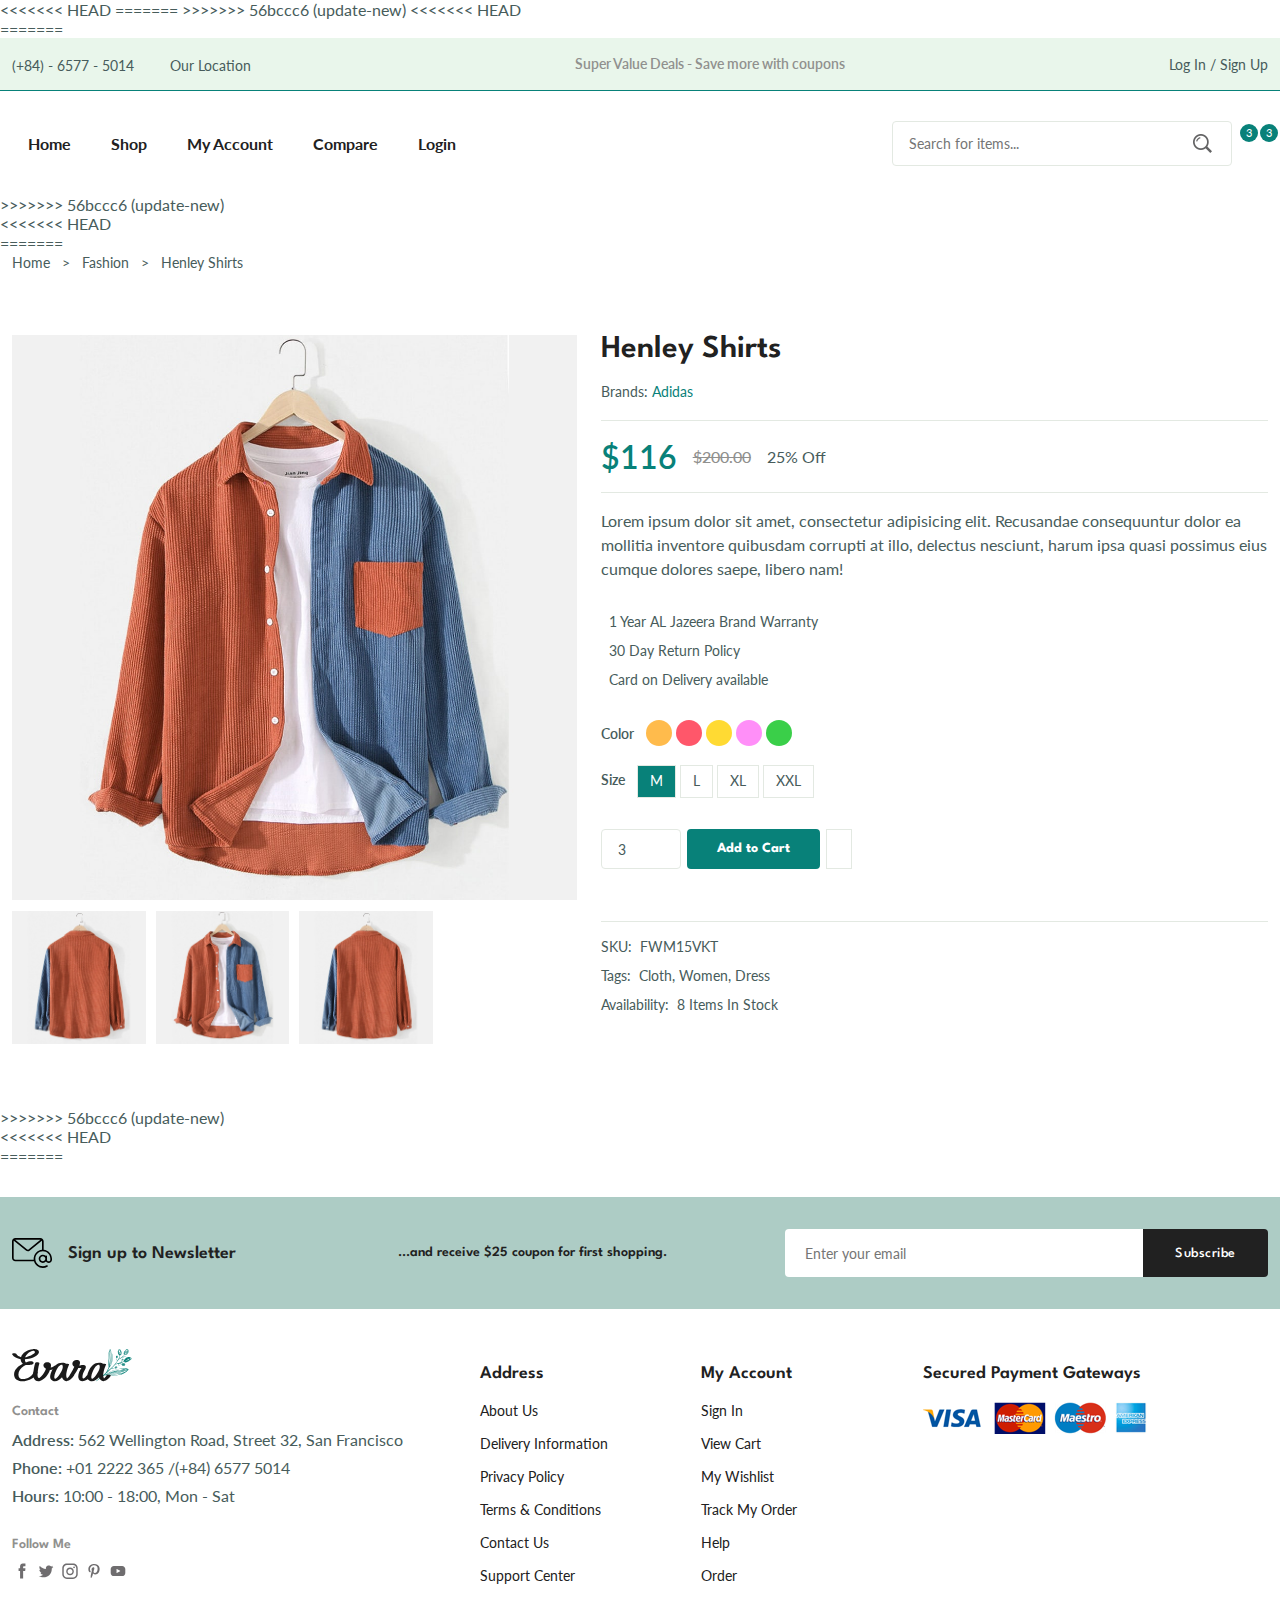
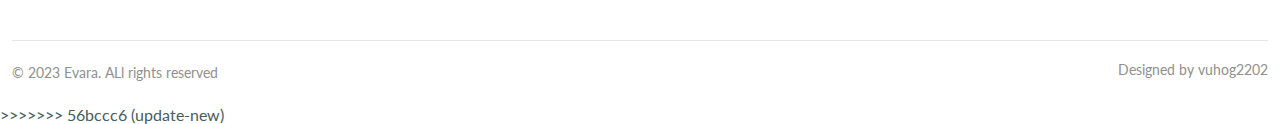
<file: details.html>
<!DOCTYPE html>
<html lang="en">
  <head>
    <meta charset="UTF-8" />
    <meta name="viewport" content="width=device-width, initial-scale=1.0" />

    <!--=============== FLATICON ===============-->
<<<<<<< HEAD
    <link rel="stylesheet" href="" />

    <!--=============== SWIPER CSS ===============-->
    <link rel="stylesheet" href="" />

    <!--=============== CSS ===============-->
    <link rel="stylesheet" href="" />
=======
    <link rel='stylesheet' href='https://cdn-uicons.flaticon.com/2.6.0/uicons-regular-straight/css/uicons-regular-straight.css'>

    <!--=============== SWIPER CSS ===============-->
    <link
      rel="stylesheet"
      href="https://cdn.jsdelivr.net/npm/swiper@11/swiper-bundle.min.css"
    />

    <!--=============== CSS ===============-->
    <link rel="stylesheet" href="./assets/css/styles.css" />
>>>>>>> 56bccc6 (update-new)

    <title>Ecommerce Website</title>
  </head>
  <body>
    <!--=============== HEADER ===============-->
<<<<<<< HEAD
    <header class="header"></header>
=======
    <header class="header">
      <div class="header__top">
        <div class="header__container container">
          <div class="header__contact">
            <span>(+84) - 6577 - 5014</span>

            <span>Our Location</span>
          </div>

          <p class="header__alert-news">
            Super Value Deals - Save more with coupons
          </p>

          <a href="login-register.html" class="header__top-action">
            Log In / Sign Up
          </a>
        </div>
      </div>

      <nav class="nav container">
        <a href="index.html" class="nav__logo">
          <img src="./assets/img/logo.svg" alt="" class="nav__logo-img"/>
        </a>

        <div class="nav__menu" id="nav-menu">
          <ul class="nav__list">
            <li class="nav__item">
              <a href="index.html" class="nav__link">Home</a>
            </li>

            <li class="nav__item">
              <a href="shop.html" class="nav__link">Shop</a>
            </li>

            <li class="nav__item">
              <a href="accounts.html" class="nav__link">My Account</a>
            </li>

            <li class="nav__item">
              <a href="compare.html" class="nav__link">Compare</a>
            </li>

            <li class="nav__item">
              <a href="login-register.html" class="nav__link">Login</a>
            </li>
          </ul>

          <div class="header__search">
            <input type="text" placeholder="Search for items..." class="form__input">

            <button class="search__btn">
              <img src="./assets/img/search.png" alt="">
            </button>
          </div>
        </div>

        <div class="header__user-actions">
          <a href="wishlist.html" class="header__action-btn">
            <img src="./assets/img/icon-heart.svg" alt=""/>
            <span class="count">3</span>
          </a>

          <a href="cart.html" class="header__action-btn">
            <img src="./assets/img/icon-cart.svg" alt=""/>
            <span class="count">3</span>
          </a>
        </div>
      </nav>
    </header>
>>>>>>> 56bccc6 (update-new)

    <!--=============== MAIN ===============-->
    <main class="main">
      <!--=============== BREADCRUMB ===============-->
<<<<<<< HEAD
      <section class="breadcrumb"></section>

      <!--=============== DETAILS ===============-->
      <section class="details"></section>
=======
      <section class="breadcrumb">
        <ul class="breadcrumb__list flex container">
          <li><a href="index.html" class="breadcrumb__link">Home</a></li>
          <li><span class="breadcrumb__link">></span></li>
          <li><span class="breadcrumb__link">Fashion</span></li>
          <li><span class="breadcrumb__link">></span></li>
          <li><span class="breadcrumb__link">Henley Shirts</span></li>
        </ul>
      </section>

      <!--=============== DETAILS ===============-->
      <section class="details section--lg">
        <div class="details__container container grid">
          <div class="details__group">
            <img src="./assets/img/product-8-1.jpg" alt="" class="details__img">

            <div class="details__small-images grid">
              <img src="./assets/img/product-8-2.jpg" alt="" class="details__small-img">

              <img src="./assets/img/product-8-1.jpg" alt="" class="details__small-img">

              <img src="./assets/img/product-8-2.jpg" alt="" class="details__small-img">
            </div>
          </div>

          <div class="details__group">
            <h3 class="details__title">Henley Shirts</h3>
            <p class="details__brand">Brands: <span>Adidas</span></p>
            
            <div class="details__price flex">
              <span class="new__price">$116</span>
              <span class="old__price">$200.00</span>
              <span class="save__price">25% Off</span>
            </div>

            <p class="short__description">
              Lorem ipsum dolor sit amet, consectetur adipisicing elit. Recusandae consequuntur dolor ea mollitia inventore quibusdam corrupti at illo, delectus nesciunt, harum ipsa quasi possimus eius cumque dolores saepe, libero nam!
            </p>

            <ul class="product__list">
              <li class="list__item flex">
                <i class="fi-rs-crown"></i> 1 Year AL Jazeera Brand Warranty
              </li>

              <li class="list__item flex">
                <i class="fi-rs-refresh"></i> 30 Day Return Policy
              </li>

              <li class="list__item flex">
                <i class="fi-rs-credit-card"></i> Card on Delivery available
              </li>
            </ul>

            <div class="details__color flex">
              <span class="details__color-title">Color</span>

              <ul class="color__list">
                <li>
                  <a href="#" class="color__link" style="background-color: hsl(37, 100%, 65%);"></a>
                </li>

                <li>
                  <a href="#" class="color__link" style="background-color: hsl(353, 100%, 67%);"></a>
                </li>

                <li>
                  <a href="#" class="color__link" style="background-color: hsl(49, 100%, 60%);"></a>
                </li>

                <li>
                  <a href="#" class="color__link" style="background-color: hsl(304, 100%, 78%);"></a>
                </li>

                <li>
                  <a href="#" class="color__link" style="background-color: hsl(126, 61%, 52%);"></a>
                </li>
              </ul>
            </div>

            <div class="details__size flex">
              <span class="details__size-title">Size</span>

              <ul class="size__list">
                <li>
                  <a href="#" class="size__link size-active">M</a>
                </li>

                <li>
                  <a href="#" class="size__link">L</a>
                </li>

                <li>
                  <a href="#" class="size__link">XL</a>
                </li>

                <li>
                  <a href="#" class="size__link">XXL</a>
                </li>
              </ul>
            </div>

            <div class="details__action">
              <input type="number" class="quantity" value="3">

              <a href="#" class="btn btn--sm">Add to Cart</a>

              <a href="#" class="details__action-btn">
                <i class="fi fi-rs-heart"></i>
              </a>
            </div>

            <ul class="details__meta">
              <li class="meta__list flex"><span>SKU:</span> FWM15VKT</li>
              <li class="meta__list flex"><span>Tags:</span> Cloth, Women, Dress</li>
              <li class="meta__list flex"><span>Availability:</span> 8 Items In Stock</li>
            </ul>
          </div>
        </div>
      </section>
>>>>>>> 56bccc6 (update-new)

      <!--=============== DETAILS TAB ===============-->
      <section class="details__tab"></section>

      <!--=============== PRODUCTS ===============-->
      <section class="products"></section>

      <!--=============== NEWSLETTER ===============-->
<<<<<<< HEAD
      <section class="newsletter"></section>
    </main>

    <!--=============== FOOTER ===============-->
    <footer class="footer"></footer>

    <!--=============== SWIPER JS ===============-->
    <script src=""></script>

    <!--=============== MAIN JS ===============-->
    <script src=""></script>
=======
      <section class="newsletter section home__newsletter">
        <div class="newsletter__container container grid">
          <h3 class="newsletter__title flex">
            <img src="./assets/img/icon-email.svg" alt="" class="newsletter__icon">
            Sign up to Newsletter
          </h3>

          <p class="newsletter__description">
            ...and receive $25 coupon for first shopping.
          </p>

          <form action="" class="newsletter__form">
            <input type="text" placeholder="Enter your email" class="newsletter__input">
            <button type="submit" class="newsletter__btn">Subscribe</button>
          </form>
        </div>
      </section>
    </main>

    <!--=============== FOOTER ===============-->
    <footer class="footer container"> 
      <div class="footer__container grid">
        <div class="footer__content">
          <a href="index.html" class="footer__logo">
            <img src="./assets/img/logo.svg" alt="" class="footer__logo-img">
          </a>

          <h4 class="footer__subtitle">Contact</h4>

          <p class="footer__description">
            <span>Address:</span> 562 Wellington Road, Street 32, San Francisco
          </p>

          <p class="footer__description">
            <span>Phone:</span> +01 2222 365 /(+84) 6577 5014
          </p>

          <p class="footer__description">
            <span>Hours:</span> 10:00 - 18:00, Mon - Sat
          </p>

          <div class="footer__social">
            <h4 class="footer__subtitle">Follow Me</h4>

            <div class="footer__social-links flex">
              <a href="">
                <img src="./assets/img/icon-facebook.svg" alt="" class="footer__social-icon">
              </a>

              <a href="">
                <img src="./assets/img/icon-twitter.svg" alt="" class="footer__social-icon">
              </a>

              <a href="">
                <img src="./assets/img/icon-instagram.svg" alt="" class="footer__social-icon">
              </a>

              <a href="">
                <img src="./assets/img/icon-pinterest.svg" alt="" class="footer__social-icon">
              </a>

              <a href="">
                <img src="./assets/img/icon-youtube.svg" alt="" class="footer__social-icon">
              </a>
            </div>
          </div>
        </div>

        <div class="footer__content">
          <h3 class="footer__title">Address</h3>

          <ul class="footer__links">
            <li><a href="" class="footer__link">About Us</a></li>
            <li><a href="" class="footer__link">Delivery Information</a></li>
            <li><a href="" class="footer__link">Privacy Policy</a></li>
            <li><a href="" class="footer__link">Terms & Conditions</a></li>
            <li><a href="" class="footer__link">Contact Us</a></li>
            <li><a href="" class="footer__link">Support Center</a></li>
          </ul>
        </div>

        <div class="footer__content">
          <h3 class="footer__title">My Account</h3>

          <ul class="footer__links">
            <li><a href="" class="footer__link">Sign In</a></li>
            <li><a href="" class="footer__link">View Cart</a></li>
            <li><a href="" class="footer__link">My Wishlist</a></li>
            <li><a href="" class="footer__link">Track My Order</a></li>
            <li><a href="" class="footer__link">Help</a></li>
            <li><a href="" class="footer__link">Order</a></li>
          </ul>
        </div>

        <div class="footer__content">
          <h3 class="footer__title">Secured Payment Gateways</h3>

          <img src="./assets/img/payment-method.png" alt="" class="payment__img">
        </div>
      </div>

      <div class="footer__bottom">
        <p class="copyright">&copy; 2023 Evara. ALl rights reserved</p>
        <span class="designer">Designed by vuhog2202</span>
      </div>
    </footer>

    <!--=============== SWIPER JS ===============-->
    <script src="https://cdn.jsdelivr.net/npm/swiper@11/swiper-bundle.min.js">
    </script>

    <!--=============== MAIN JS ===============-->
    <script src="./assets/js/main.js"></script>
>>>>>>> 56bccc6 (update-new)
  </body>
</html>
</file>
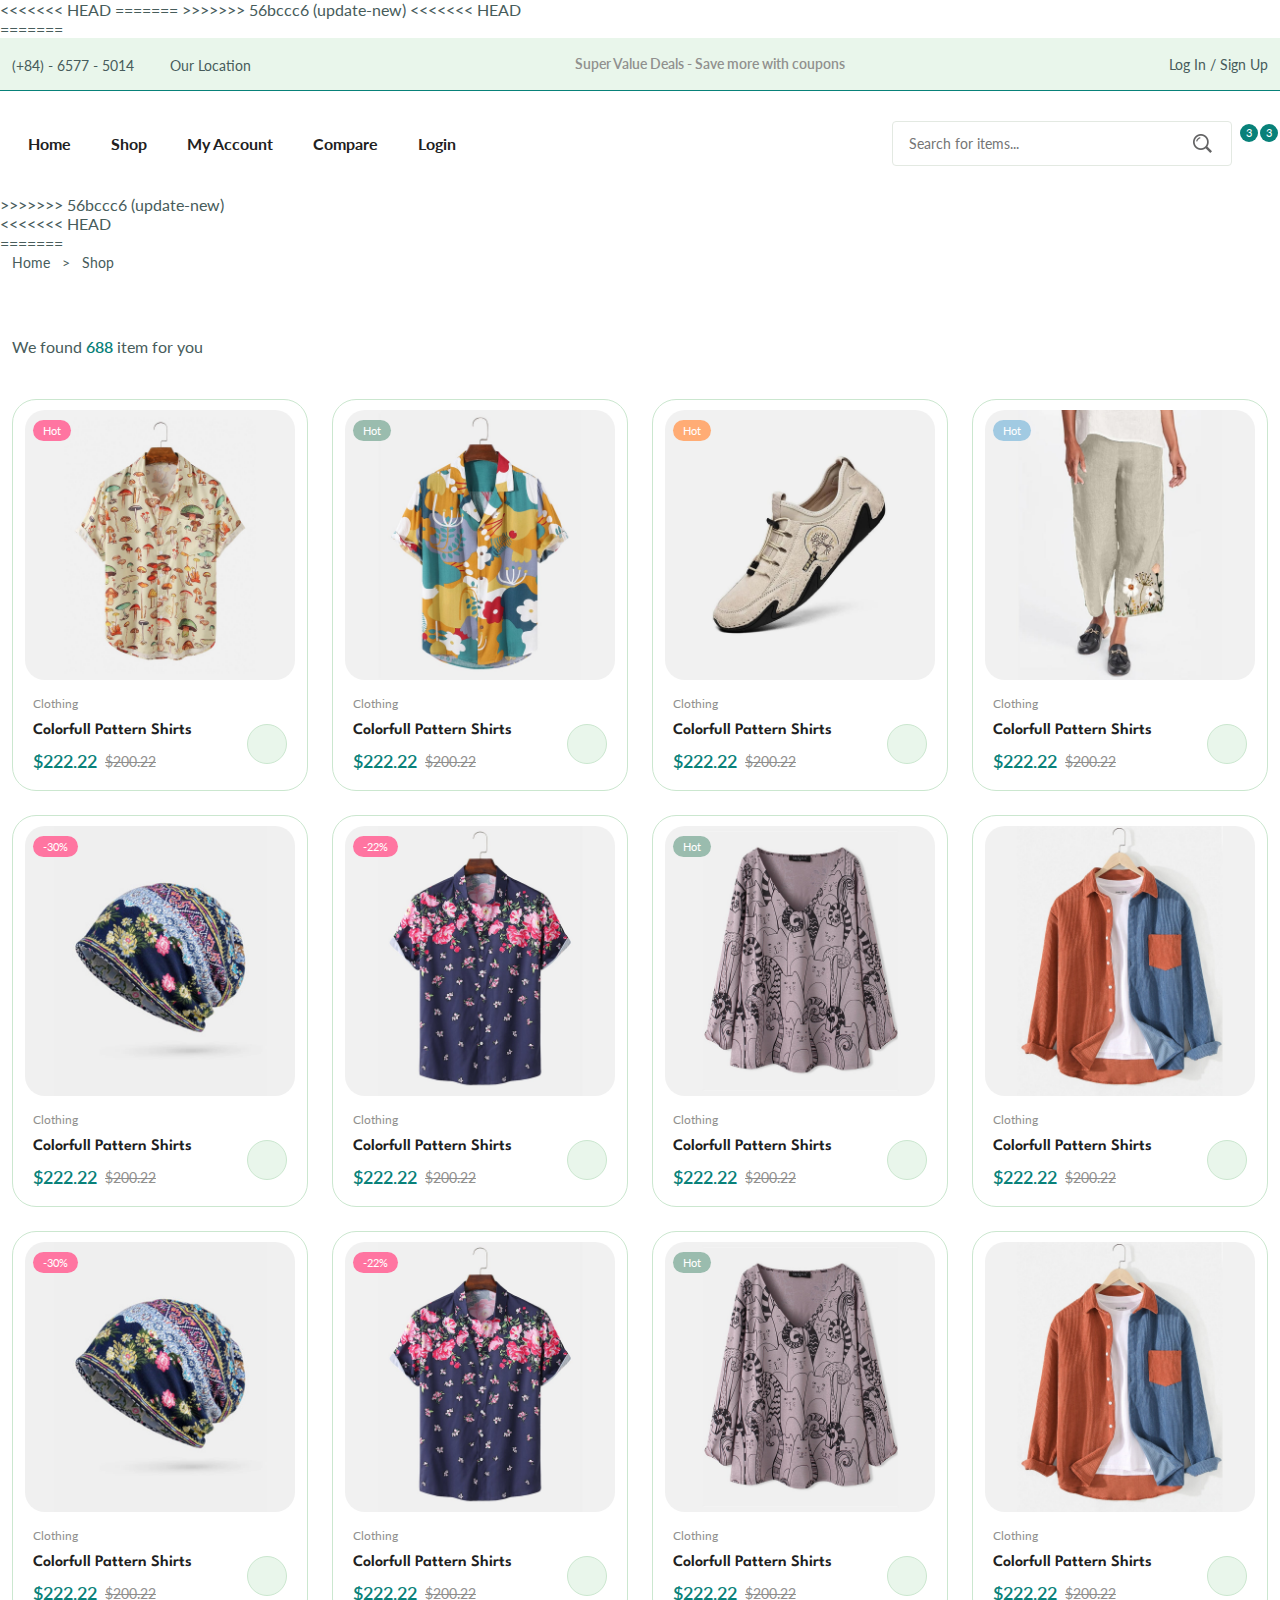
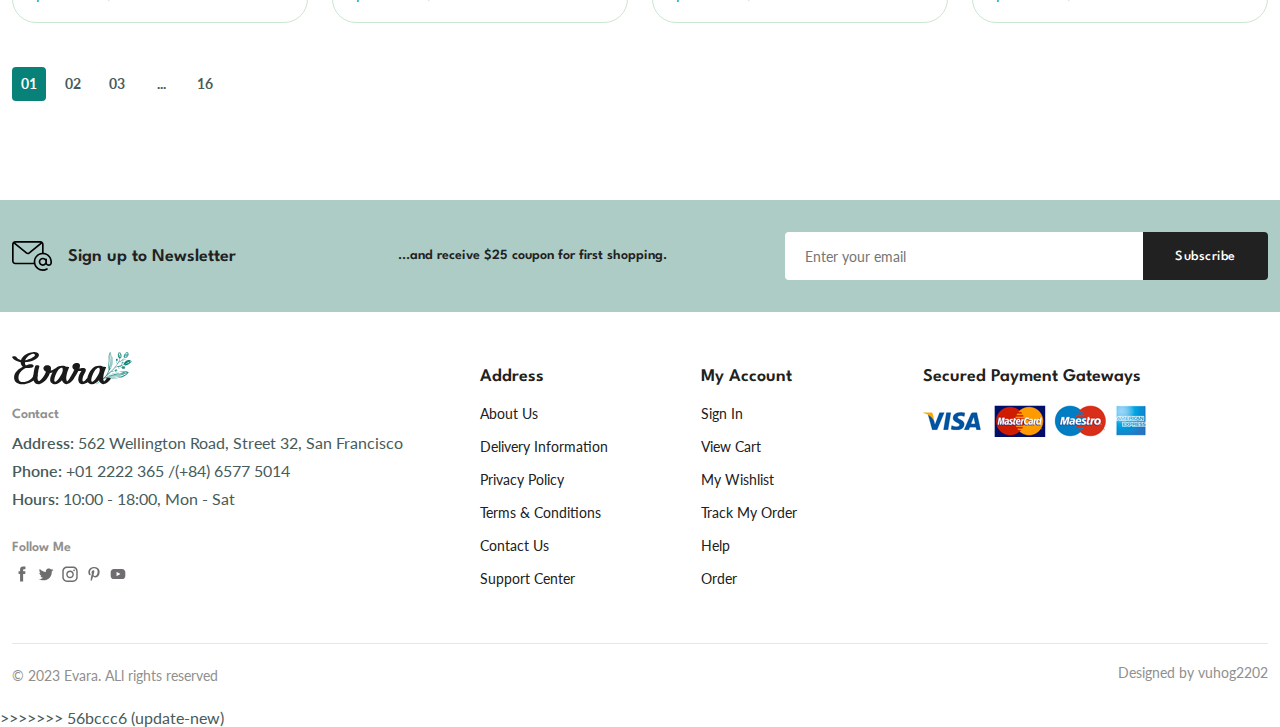
<file: shop.html>
<!DOCTYPE html>
<html lang="en">
  <head>
    <meta charset="UTF-8" />
    <meta name="viewport" content="width=device-width, initial-scale=1.0" />

    <!--=============== FLATICON ===============-->
<<<<<<< HEAD
    <link rel="stylesheet" href="" />

    <!--=============== SWIPER CSS ===============-->
    <link rel="stylesheet" href="" />

    <!--=============== CSS ===============-->
    <link rel="stylesheet" href="" />
=======
    <link rel='stylesheet' href='https://cdn-uicons.flaticon.com/2.6.0/uicons-regular-straight/css/uicons-regular-straight.css'>

    <!--=============== SWIPER CSS ===============-->
    <link
      rel="stylesheet"
      href="https://cdn.jsdelivr.net/npm/swiper@11/swiper-bundle.min.css"
    />

    <!--=============== CSS ===============-->
    <link rel="stylesheet" href="./assets/css/styles.css" />
>>>>>>> 56bccc6 (update-new)

    <title>Ecommerce Website</title>
  </head>
  <body>
    <!--=============== HEADER ===============-->
<<<<<<< HEAD
    <header class="header"></header>
=======
    <header class="header">
      <div class="header__top">
        <div class="header__container container">
          <div class="header__contact">
            <span>(+84) - 6577 - 5014</span>

            <span>Our Location</span>
          </div>

          <p class="header__alert-news">
            Super Value Deals - Save more with coupons
          </p>

          <a href="login-register.html" class="header__top-action">
            Log In / Sign Up
          </a>
        </div>
      </div>

      <nav class="nav container">
        <a href="index.html" class="nav__logo">
          <img src="./assets/img/logo.svg" alt="" class="nav__logo-img"/>
        </a>

        <div class="nav__menu" id="nav-menu">
          <ul class="nav__list">
            <li class="nav__item">
              <a href="index.html" class="nav__link">Home</a>
            </li>

            <li class="nav__item">
              <a href="shop.html" class="nav__link active-link">Shop</a>
            </li>

            <li class="nav__item">
              <a href="accounts.html" class="nav__link">My Account</a>
            </li>

            <li class="nav__item">
              <a href="compare.html" class="nav__link">Compare</a>
            </li>

            <li class="nav__item">
              <a href="login-register.html" class="nav__link">Login</a>
            </li>
          </ul>

          <div class="header__search">
            <input type="text" placeholder="Search for items..." class="form__input">

            <button class="search__btn">
              <img src="./assets/img/search.png" alt="">
            </button>
          </div>
        </div>

        <div class="header__user-actions">
          <a href="wishlist.html" class="header__action-btn">
            <img src="./assets/img/icon-heart.svg" alt=""/>
            <span class="count">3</span>
          </a>

          <a href="cart.html" class="header__action-btn">
            <img src="./assets/img/icon-cart.svg" alt=""/>
            <span class="count">3</span>
          </a>
        </div>
      </nav>
    </header>
>>>>>>> 56bccc6 (update-new)

    <!--=============== MAIN ===============-->
    <main class="main">
      <!--=============== BREADCRUMB ===============-->
<<<<<<< HEAD
      <section class="breadcrumb"></section>

      <!--=============== PRODUCTS ===============-->
      <section class="products"></section>

      <!--=============== NEWSLETTER ===============-->
      <section class="newsletter"></section>
    </main>

    <!--=============== FOOTER ===============-->
    <footer class="footer"></footer>

    <!--=============== SWIPER JS ===============-->
    <script src=""></script>

    <!--=============== MAIN JS ===============-->
    <script src=""></script>
=======
      <section class="breadcrumb">
        <ul class="breadcrumb__list flex container">
          <li><a href="index.html" class="breadcrumb__link">Home</a></li>
          <li><span class="breadcrumb__link">></span></li>
          <li><span class="breadcrumb__link">Shop</span></li>
        </ul>
      </section>

      <!--=============== PRODUCTS ===============-->
      <section class="products section--lg container">
        <p class="total__products">We found <span>688</span> item for you</p>

        <div class="products__container grid">
          <div class="product__item">
            <div class="product__banner">
              <a href="details.html" class="product__images">
                <img src="./assets/img/product-1-1.jpg" alt="" class="product__img default">

                <img src="./assets/img/product-1-2.jpg" alt="" class="product__img hover">
              </a>

              <div class="product__actions">
                <a href="#" class="action__btn" aria-label="Quich View">
                  <i class="fi fi-rr-eye"></i>
                </a>

                <a href="#" class="action__btn" aria-label="Add to Wishlist">
                  <i class="fi fi-rr-heart"></i>
                </a>

                <a href="#" class="action__btn" aria-label="Compare">
                  <i class="fi fi-rr-shuffle"></i>
                </a>
              </div>

              <div class="product__badge light-pink">Hot</div>
            </div>

            <div class="product__content">
              <span class="product__category">Clothing</span>
              <a href="details.html">
                <h3 class="product__title">Colorfull Pattern Shirts</h3>
              </a>
              <div class="product__rating">
                <i class="fi fi-rs-star"></i>
                <i class="fi fi-rs-star"></i>
                <i class="fi fi-rs-star"></i>
                <i class="fi fi-rs-star"></i>
                <i class="fi fi-rs-star"></i>
              </div>
              <div class="product__price flex">
                <span class="new__price">$222.22</span>
                <span class="old__price">$200.22</span>
              </div>

              <a href="#" class="action__btn cart__btn" aria-label="Add To Cart">
                <i class="fi fi-rs-shopping-bag-add"></i>
              </a>
            </div>
          </div>

          <div class="product__item">
            <div class="product__banner">
              <a href="details.html" class="product__images">
                <img src="./assets/img/product-2-1.jpg" alt="" class="product__img default">

                <img src="./assets/img/product-2-2.jpg" alt="" class="product__img hover">
              </a>

              <div class="product__actions">
                <a href="#" class="action__btn" aria-label="Quich View">
                  <i class="fi fi-rr-eye"></i>
                </a>

                <a href="#" class="action__btn" aria-label="Add to Wishlist">
                  <i class="fi fi-rr-heart"></i>
                </a>

                <a href="#" class="action__btn" aria-label="Compare">
                  <i class="fi fi-rr-shuffle"></i>
                </a>
              </div>

              <div class="product__badge light-green">Hot</div>
            </div>

            <div class="product__content">
              <span class="product__category">Clothing</span>
              <a href="details.html">
                <h3 class="product__title">Colorfull Pattern Shirts</h3>
              </a>
              <div class="product__rating">
                <i class="fi fi-rs-star"></i>
                <i class="fi fi-rs-star"></i>
                <i class="fi fi-rs-star"></i>
                <i class="fi fi-rs-star"></i>
                <i class="fi fi-rs-star"></i>
              </div>
              <div class="product__price flex">
                <span class="new__price">$222.22</span>
                <span class="old__price">$200.22</span>
              </div>

              <a href="#" class="action__btn cart__btn" aria-label="Add To Cart">
                <i class="fi fi-rs-shopping-bag-add"></i>
              </a>
            </div>
          </div>

          <div class="product__item">
            <div class="product__banner">
              <a href="details.html" class="product__images">
                <img src="./assets/img/product-3-1.jpg" alt="" class="product__img default">

                <img src="./assets/img/product-3-2.jpg" alt="" class="product__img hover">
              </a>

              <div class="product__actions">
                <a href="#" class="action__btn" aria-label="Quich View">
                  <i class="fi fi-rr-eye"></i>
                </a>

                <a href="#" class="action__btn" aria-label="Add to Wishlist">
                  <i class="fi fi-rr-heart"></i>
                </a>

                <a href="#" class="action__btn" aria-label="Compare">
                  <i class="fi fi-rr-shuffle"></i>
                </a>
              </div>

              <div class="product__badge light-orange">Hot</div>
            </div>

            <div class="product__content">
              <span class="product__category">Clothing</span>
              <a href="details.html">
                <h3 class="product__title">Colorfull Pattern Shirts</h3>
              </a>
              <div class="product__rating">
                <i class="fi fi-rs-star"></i>
                <i class="fi fi-rs-star"></i>
                <i class="fi fi-rs-star"></i>
                <i class="fi fi-rs-star"></i>
                <i class="fi fi-rs-star"></i>
              </div>
              <div class="product__price flex">
                <span class="new__price">$222.22</span>
                <span class="old__price">$200.22</span>
              </div>

              <a href="#" class="action__btn cart__btn" aria-label="Add To Cart">
                <i class="fi fi-rs-shopping-bag-add"></i>
              </a>
            </div>
          </div>

          <div class="product__item">
            <div class="product__banner">
              <a href="details.html" class="product__images">
                <img src="./assets/img/product-4-1.jpg" alt="" class="product__img default">

                <img src="./assets/img/product-4-2.jpg" alt="" class="product__img hover">
              </a>

              <div class="product__actions">
                <a href="#" class="action__btn" aria-label="Quich View">
                  <i class="fi fi-rr-eye"></i>
                </a>

                <a href="#" class="action__btn" aria-label="Add to Wishlist">
                  <i class="fi fi-rr-heart"></i>
                </a>

                <a href="#" class="action__btn" aria-label="Compare">
                  <i class="fi fi-rr-shuffle"></i>
                </a>
              </div>

              <div class="product__badge light-blue">Hot</div>
            </div>

            <div class="product__content">
              <span class="product__category">Clothing</span>
              <a href="details.html">
                <h3 class="product__title">Colorfull Pattern Shirts</h3>
              </a>
              <div class="product__rating">
                <i class="fi fi-rs-star"></i>
                <i class="fi fi-rs-star"></i>
                <i class="fi fi-rs-star"></i>
                <i class="fi fi-rs-star"></i>
                <i class="fi fi-rs-star"></i>
              </div>
              <div class="product__price flex">
                <span class="new__price">$222.22</span>
                <span class="old__price">$200.22</span>
              </div>

              <a href="#" class="action__btn cart__btn" aria-label="Add To Cart">
                <i class="fi fi-rs-shopping-bag-add"></i>
              </a>
            </div>
          </div>

          <div class="product__item">
            <div class="product__banner">
              <a href="details.html" class="product__images">
                <img src="./assets/img/product-5-1.jpg" alt="" class="product__img default">

                <img src="./assets/img/product-5-2.jpg" alt="" class="product__img hover">
              </a>

              <div class="product__actions">
                <a href="#" class="action__btn" aria-label="Quich View">
                  <i class="fi fi-rr-eye"></i>
                </a>

                <a href="#" class="action__btn" aria-label="Add to Wishlist">
                  <i class="fi fi-rr-heart"></i>
                </a>

                <a href="#" class="action__btn" aria-label="Compare">
                  <i class="fi fi-rr-shuffle"></i>
                </a>
              </div>

              <div class="product__badge light-pink">-30%</div>
            </div>

            <div class="product__content">
              <span class="product__category">Clothing</span>
              <a href="details.html">
                <h3 class="product__title">Colorfull Pattern Shirts</h3>
              </a>
              <div class="product__rating">
                <i class="fi fi-rs-star"></i>
                <i class="fi fi-rs-star"></i>
                <i class="fi fi-rs-star"></i>
                <i class="fi fi-rs-star"></i>
                <i class="fi fi-rs-star"></i>
              </div>
              <div class="product__price flex">
                <span class="new__price">$222.22</span>
                <span class="old__price">$200.22</span>
              </div>

              <a href="#" class="action__btn cart__btn" aria-label="Add To Cart">
                <i class="fi fi-rs-shopping-bag-add"></i>
              </a>
            </div>
          </div>

          <div class="product__item">
            <div class="product__banner">
              <a href="details.html" class="product__images">
                <img src="./assets/img/product-6-1.jpg" alt="" class="product__img default">

                <img src="./assets/img/product-6-2.jpg" alt="" class="product__img hover">
              </a>

              <div class="product__actions">
                <a href="#" class="action__btn" aria-label="Quich View">
                  <i class="fi fi-rr-eye"></i>
                </a>

                <a href="#" class="action__btn" aria-label="Add to Wishlist">
                  <i class="fi fi-rr-heart"></i>
                </a>

                <a href="#" class="action__btn" aria-label="Compare">
                  <i class="fi fi-rr-shuffle"></i>
                </a>
              </div>

              <div class="product__badge light-pink">-22%</div>
            </div>

            <div class="product__content">
              <span class="product__category">Clothing</span>
              <a href="details.html">
                <h3 class="product__title">Colorfull Pattern Shirts</h3>
              </a>
              <div class="product__rating">
                <i class="fi fi-rs-star"></i>
                <i class="fi fi-rs-star"></i>
                <i class="fi fi-rs-star"></i>
                <i class="fi fi-rs-star"></i>
                <i class="fi fi-rs-star"></i>
              </div>
              <div class="product__price flex">
                <span class="new__price">$222.22</span>
                <span class="old__price">$200.22</span>
              </div>

              <a href="#" class="action__btn cart__btn" aria-label="Add To Cart">
                <i class="fi fi-rs-shopping-bag-add"></i>
              </a>
            </div>
          </div>

          <div class="product__item">
            <div class="product__banner">
              <a href="details.html" class="product__images">
                <img src="./assets/img/product-7-1.jpg" alt="" class="product__img default">

                <img src="./assets/img/product-7-2.jpg" alt="" class="product__img hover">
              </a>

              <div class="product__actions">
                <a href="#" class="action__btn" aria-label="Quich View">
                  <i class="fi fi-rr-eye"></i>
                </a>

                <a href="#" class="action__btn" aria-label="Add to Wishlist">
                  <i class="fi fi-rr-heart"></i>
                </a>

                <a href="#" class="action__btn" aria-label="Compare">
                  <i class="fi fi-rr-shuffle"></i>
                </a>
              </div>

              <div class="product__badge light-green">Hot</div>
            </div>

            <div class="product__content">
              <span class="product__category">Clothing</span>
              <a href="details.html">
                <h3 class="product__title">Colorfull Pattern Shirts</h3>
              </a>
              <div class="product__rating">
                <i class="fi fi-rs-star"></i>
                <i class="fi fi-rs-star"></i>
                <i class="fi fi-rs-star"></i>
                <i class="fi fi-rs-star"></i>
                <i class="fi fi-rs-star"></i>
              </div>
              <div class="product__price flex">
                <span class="new__price">$222.22</span>
                <span class="old__price">$200.22</span>
              </div>

              <a href="#" class="action__btn cart__btn" aria-label="Add To Cart">
                <i class="fi fi-rs-shopping-bag-add"></i>
              </a>
            </div>
          </div>

          <div class="product__item">
            <div class="product__banner">
              <a href="details.html" class="product__images">
                <img src="./assets/img/product-8-1.jpg" alt="" class="product__img default">

                <img src="./assets/img/product-8-2.jpg" alt="" class="product__img hover">
              </a>

              <div class="product__actions">
                <a href="#" class="action__btn" aria-label="Quich View">
                  <i class="fi fi-rr-eye"></i>
                </a>

                <a href="#" class="action__btn" aria-label="Add to Wishlist">
                  <i class="fi fi-rr-heart"></i>
                </a>

                <a href="#" class="action__btn" aria-label="Compare">
                  <i class="fi fi-rr-shuffle"></i>
                </a>
              </div>
            </div>

            <div class="product__content">
              <span class="product__category">Clothing</span>
              <a href="details.html">
                <h3 class="product__title">Colorfull Pattern Shirts</h3>
              </a>
              <div class="product__rating">
                <i class="fi fi-rs-star"></i>
                <i class="fi fi-rs-star"></i>
                <i class="fi fi-rs-star"></i>
                <i class="fi fi-rs-star"></i>
                <i class="fi fi-rs-star"></i>
              </div>
              <div class="product__price flex">
                <span class="new__price">$222.22</span>
                <span class="old__price">$200.22</span>
              </div>

              <a href="#" class="action__btn cart__btn" aria-label="Add To Cart">
                <i class="fi fi-rs-shopping-bag-add"></i>
              </a>
            </div>
          </div>

          <div class="product__item">
            <div class="product__banner">
              <a href="details.html" class="product__images">
                <img src="./assets/img/product-5-1.jpg" alt="" class="product__img default">

                <img src="./assets/img/product-5-2.jpg" alt="" class="product__img hover">
              </a>

              <div class="product__actions">
                <a href="#" class="action__btn" aria-label="Quich View">
                  <i class="fi fi-rr-eye"></i>
                </a>

                <a href="#" class="action__btn" aria-label="Add to Wishlist">
                  <i class="fi fi-rr-heart"></i>
                </a>

                <a href="#" class="action__btn" aria-label="Compare">
                  <i class="fi fi-rr-shuffle"></i>
                </a>
              </div>

              <div class="product__badge light-pink">-30%</div>
            </div>

            <div class="product__content">
              <span class="product__category">Clothing</span>
              <a href="details.html">
                <h3 class="product__title">Colorfull Pattern Shirts</h3>
              </a>
              <div class="product__rating">
                <i class="fi fi-rs-star"></i>
                <i class="fi fi-rs-star"></i>
                <i class="fi fi-rs-star"></i>
                <i class="fi fi-rs-star"></i>
                <i class="fi fi-rs-star"></i>
              </div>
              <div class="product__price flex">
                <span class="new__price">$222.22</span>
                <span class="old__price">$200.22</span>
              </div>

              <a href="#" class="action__btn cart__btn" aria-label="Add To Cart">
                <i class="fi fi-rs-shopping-bag-add"></i>
              </a>
            </div>
          </div>

          <div class="product__item">
            <div class="product__banner">
              <a href="details.html" class="product__images">
                <img src="./assets/img/product-6-1.jpg" alt="" class="product__img default">

                <img src="./assets/img/product-6-2.jpg" alt="" class="product__img hover">
              </a>

              <div class="product__actions">
                <a href="#" class="action__btn" aria-label="Quich View">
                  <i class="fi fi-rr-eye"></i>
                </a>

                <a href="#" class="action__btn" aria-label="Add to Wishlist">
                  <i class="fi fi-rr-heart"></i>
                </a>

                <a href="#" class="action__btn" aria-label="Compare">
                  <i class="fi fi-rr-shuffle"></i>
                </a>
              </div>

              <div class="product__badge light-pink">-22%</div>
            </div>

            <div class="product__content">
              <span class="product__category">Clothing</span>
              <a href="details.html">
                <h3 class="product__title">Colorfull Pattern Shirts</h3>
              </a>
              <div class="product__rating">
                <i class="fi fi-rs-star"></i>
                <i class="fi fi-rs-star"></i>
                <i class="fi fi-rs-star"></i>
                <i class="fi fi-rs-star"></i>
                <i class="fi fi-rs-star"></i>
              </div>
              <div class="product__price flex">
                <span class="new__price">$222.22</span>
                <span class="old__price">$200.22</span>
              </div>

              <a href="#" class="action__btn cart__btn" aria-label="Add To Cart">
                <i class="fi fi-rs-shopping-bag-add"></i>
              </a>
            </div>
          </div>

          <div class="product__item">
            <div class="product__banner">
              <a href="details.html" class="product__images">
                <img src="./assets/img/product-7-1.jpg" alt="" class="product__img default">

                <img src="./assets/img/product-7-2.jpg" alt="" class="product__img hover">
              </a>

              <div class="product__actions">
                <a href="#" class="action__btn" aria-label="Quich View">
                  <i class="fi fi-rr-eye"></i>
                </a>

                <a href="#" class="action__btn" aria-label="Add to Wishlist">
                  <i class="fi fi-rr-heart"></i>
                </a>

                <a href="#" class="action__btn" aria-label="Compare">
                  <i class="fi fi-rr-shuffle"></i>
                </a>
              </div>

              <div class="product__badge light-green">Hot</div>
            </div>

            <div class="product__content">
              <span class="product__category">Clothing</span>
              <a href="details.html">
                <h3 class="product__title">Colorfull Pattern Shirts</h3>
              </a>
              <div class="product__rating">
                <i class="fi fi-rs-star"></i>
                <i class="fi fi-rs-star"></i>
                <i class="fi fi-rs-star"></i>
                <i class="fi fi-rs-star"></i>
                <i class="fi fi-rs-star"></i>
              </div>
              <div class="product__price flex">
                <span class="new__price">$222.22</span>
                <span class="old__price">$200.22</span>
              </div>

              <a href="#" class="action__btn cart__btn" aria-label="Add To Cart">
                <i class="fi fi-rs-shopping-bag-add"></i>
              </a>
            </div>
          </div>

          <div class="product__item">
            <div class="product__banner">
              <a href="details.html" class="product__images">
                <img src="./assets/img/product-8-1.jpg" alt="" class="product__img default">

                <img src="./assets/img/product-8-2.jpg" alt="" class="product__img hover">
              </a>

              <div class="product__actions">
                <a href="#" class="action__btn" aria-label="Quich View">
                  <i class="fi fi-rr-eye"></i>
                </a>

                <a href="#" class="action__btn" aria-label="Add to Wishlist">
                  <i class="fi fi-rr-heart"></i>
                </a>

                <a href="#" class="action__btn" aria-label="Compare">
                  <i class="fi fi-rr-shuffle"></i>
                </a>
              </div>
            </div>

            <div class="product__content">
              <span class="product__category">Clothing</span>
              <a href="details.html">
                <h3 class="product__title">Colorfull Pattern Shirts</h3>
              </a>
              <div class="product__rating">
                <i class="fi fi-rs-star"></i>
                <i class="fi fi-rs-star"></i>
                <i class="fi fi-rs-star"></i>
                <i class="fi fi-rs-star"></i>
                <i class="fi fi-rs-star"></i>
              </div>
              <div class="product__price flex">
                <span class="new__price">$222.22</span>
                <span class="old__price">$200.22</span>
              </div>

              <a href="#" class="action__btn cart__btn" aria-label="Add To Cart">
                <i class="fi fi-rs-shopping-bag-add"></i>
              </a>
            </div>
          </div>
        </div>

        <ul class="pagination">
          <li><a href="#" class="pagination__link active">01</a></li>
          <li><a href="#" class="pagination__link">02</a></li>
          <li><a href="#" class="pagination__link">03</a></li>
          <li><a href="#" class="pagination__link">...</a></li>
          <li><a href="#" class="pagination__link">16</a></li>
          <li>
            <a href="#" class="pagination__link icon">
              <i class="fi-rs-angle-double-small-right"></i>
            </a>
          </li>
        </ul>
      </section>

      <!--=============== NEWSLETTER ===============-->
      <section class="newsletter section home__newsletter">
        <div class="newsletter__container container grid">
          <h3 class="newsletter__title flex">
            <img src="./assets/img/icon-email.svg" alt="" class="newsletter__icon">
            Sign up to Newsletter
          </h3>

          <p class="newsletter__description">
            ...and receive $25 coupon for first shopping.
          </p>

          <form action="" class="newsletter__form">
            <input type="text" placeholder="Enter your email" class="newsletter__input">
            <button type="submit" class="newsletter__btn">Subscribe</button>
          </form>
        </div>
      </section>
    </main>

    <!--=============== FOOTER ===============-->
    <footer class="footer container"> 
      <div class="footer__container grid">
        <div class="footer__content">
          <a href="index.html" class="footer__logo">
            <img src="./assets/img/logo.svg" alt="" class="footer__logo-img">
          </a>

          <h4 class="footer__subtitle">Contact</h4>

          <p class="footer__description">
            <span>Address:</span> 562 Wellington Road, Street 32, San Francisco
          </p>

          <p class="footer__description">
            <span>Phone:</span> +01 2222 365 /(+84) 6577 5014
          </p>

          <p class="footer__description">
            <span>Hours:</span> 10:00 - 18:00, Mon - Sat
          </p>

          <div class="footer__social">
            <h4 class="footer__subtitle">Follow Me</h4>

            <div class="footer__social-links flex">
              <a href="">
                <img src="./assets/img/icon-facebook.svg" alt="" class="footer__social-icon">
              </a>

              <a href="">
                <img src="./assets/img/icon-twitter.svg" alt="" class="footer__social-icon">
              </a>

              <a href="">
                <img src="./assets/img/icon-instagram.svg" alt="" class="footer__social-icon">
              </a>

              <a href="">
                <img src="./assets/img/icon-pinterest.svg" alt="" class="footer__social-icon">
              </a>

              <a href="">
                <img src="./assets/img/icon-youtube.svg" alt="" class="footer__social-icon">
              </a>
            </div>
          </div>
        </div>

        <div class="footer__content">
          <h3 class="footer__title">Address</h3>

          <ul class="footer__links">
            <li><a href="" class="footer__link">About Us</a></li>
            <li><a href="" class="footer__link">Delivery Information</a></li>
            <li><a href="" class="footer__link">Privacy Policy</a></li>
            <li><a href="" class="footer__link">Terms & Conditions</a></li>
            <li><a href="" class="footer__link">Contact Us</a></li>
            <li><a href="" class="footer__link">Support Center</a></li>
          </ul>
        </div>

        <div class="footer__content">
          <h3 class="footer__title">My Account</h3>

          <ul class="footer__links">
            <li><a href="" class="footer__link">Sign In</a></li>
            <li><a href="" class="footer__link">View Cart</a></li>
            <li><a href="" class="footer__link">My Wishlist</a></li>
            <li><a href="" class="footer__link">Track My Order</a></li>
            <li><a href="" class="footer__link">Help</a></li>
            <li><a href="" class="footer__link">Order</a></li>
          </ul>
        </div>

        <div class="footer__content">
          <h3 class="footer__title">Secured Payment Gateways</h3>

          <img src="./assets/img/payment-method.png" alt="" class="payment__img">
        </div>
      </div>

      <div class="footer__bottom">
        <p class="copyright">&copy; 2023 Evara. ALl rights reserved</p>
        <span class="designer">Designed by vuhog2202</span>
      </div>
    </footer>

    <!--=============== SWIPER JS ===============-->
    <script src="https://cdn.jsdelivr.net/npm/swiper@11/swiper-bundle.min.js">
    </script>

    <!--=============== MAIN JS ===============-->
    <script src="./assets/js/main.js"></script>
>>>>>>> 56bccc6 (update-new)
  </body>
</html>
</file>
<file: assets/css/styles.css>
/*=============== GOOGLE FONTS ===============*/
  @import url('https://fonts.googleapis.com/css2?family=Lato:wght@400;700&family=Spartan:wght@400;500;600;700&display=swap');

  /*=============== VARIABLES CSS ===============*/
  :root {
    --header-height: 4rem;

    /*========== Colors ==========*/
    /* Color mode HSL(hue, saturation, lightness) */
    --first-color: hsl(176, 88%, 27%);
    --first-color-alt: hsl(129, 44%,94%);
    --second-color: hsl(34, 94%, 87%);
    --title-color: hsl(0, 0%, 13%);
    --text-color: hsl(176, 13%, 32%);
    --text-color-light: hsl(60, 1%, 56%);
    --body-color: hsl(0, 0%, 100%);
    --container-color: hsl(0, 0%, 93%);
    --border-color: hsl(129, 36%, 85%);
    --border-color-alt: hsl(113, 15%, 90%);

    /*========== Font and typography ==========*/
    /* .5rem = 8px | 1rem = 16px ... */
    --body-font: "Lato", sans-serif;
    --second-font: "Spartan", sans-serif;
    --big-font-size: 3.5rem;
    --h1-font-size: 2.75rem;
    --h2-font-size: 2rem;
    --h3-font-size: 1.75rem;
    --h4-font-size: 1.375rem;
    --large-font-size: 1.125rem;
    --normal-font-size: 1rem;
    --small-font-size: 0.875rem;
    --smaller-font-size: 0.75rem;
    --tiny-font-size: 0.6875rem;

    /*========== Font weight ==========*/
    --weight-400: 400;
    --weight-500: 500;
    --weight-600: 600;
    --weight-700: 700;

    /*========== Transition ==========*/
    --transition: cubic-bezier(0, 0, 0.05, 1);
  }

  /* Responsive typography */
  @media screen and (max-width: 1200px) {
    :root {
      --big-font-size: ;
      --h1-font-size: ;
      --h2-font-size: ;
      --h3-font-size: ;
      --h4-font-size: ;
      --large-font-size: ;
      --normal-font-size: ;
      --small-font-size: ;
      --smaller-font-size: ;
      --tiny-font-size: ;
    }
  }

  /*=============== BASE ===============*/
  *{
    margin: 0;
    padding: 0;
    box-sizing: border-box; 
  }

  input,
  textarea,
  body{
    color: var(--text-color);
    font-family: var(--body-font);
    font-size: var(--normal-font-size);
    font-weight: var(--weight-400);
  }

  body{
    background-color: var(--body-color);
  }

  h1,h2,h3,h4 {
    font-family: var(--second-font);
    color: var(--title-color);
    font-weight: var(--weight-600);
  }

  ul{
    list-style: none;
  }
  a{
    text-decoration: none;
  }
  p{
    line-height: 1.5rem;
  }

  img{
    max-width: 100%;
  }

  button,
  textarea,
  input{
    background-color: transparent;
    border: none;
    outline: none;
  }
  /*=============== REUSABLE CSS CLASSES ===============*/
  .container{
    max-width: 1320px;
    margin-inline: auto;
    padding-inline: 0.75rem;
  }

  .grid{
    display: grid;
    gap: 1.5rem;
  }

  .section{
    padding-block: 2rem;
  }

  .section--lg{
    padding-block: 4rem;
  }

  .section__title{
    font-size: var(--h4-font-size);
    margin-bottom: 1.5rem;
  }

  .section__title span{
    color: var(--first-color);
  }

  .form__input{
    border: 1px solid var(--border-color-alt);
    padding-inline: 1rem;
    height: 45px;
    border-radius: 0.25rem;
    font-size: var(--small-font-size);
  }

  .flex{
    display: flex;
    align-items: center;
    column-gap: 0.5rem;
  }

  .new__price{
    color: var(--first-color);
    font-weight: var(--weight-600 );
  }

  .old__price{
    color: var(--text-color-light);
    font-size: var(--small-font-size);
    text-decoration: line-through;
  }

  /*=============== HEADER & NAV ===============*/
  .header__top{
    background-color: var(--first-color-alt);
    border-bottom: 1px solid var(--first-color);
    padding-block: 0.875rem;
  }

  .header__container{
    display: flex;
    align-items: center;
    justify-content: space-between;
  }

  .header__contact span:first-child{
    margin-right: 2rem;
  }

  .header__contact span,
  .header__alert-news,
  .header__top-action{
    font-size: var(--small-font-size);
  }

  .header__alert-news{
    color: var(--text-color-light);
    font-weight: var(--weight-600);
  }

  .header__top-action{
    color: var(--text-color);
  }

  .nav,
  .nav__menu,
  .nav__list,
  .header__user-actions{
    display: flex;
    align-items: center;
  }

  .nav {
    height: calc(var(--header-height) + 2.5rem);
    justify-content: space-between;
    column-gap: 1rem;
  }

  .nav__logo-img{
<<<<<<< HEAD
<<<<<<< HEAD
=======
>>>>>>> 56bccc6 (update-new)
    width: 120px;
  }

  .nav__menu{
    flex-grow: 1;
<<<<<<< HEAD
=======
    width: 150px;
  }

  .nav__menu{
    width: 100%;
>>>>>>> origin/master
=======
>>>>>>> 56bccc6 (update-new)
    margin-left: 2.5rem;
  }

  .nav__list{
    column-gap: 2.5rem;
    margin-right: auto;
  }

  .nav__link{
    color: var(--title-color);
    font-weight: var(--weight-700);
    transition: all 0.2s var(--transition);
  }

  .header__search{
    width: 340px;
    position: relative;
  }

  .header__search .form__input{
    width: 100%;
  }

  .search__btn{
    position: absolute;
    top: 24%;
    right: 1.25rem;
    cursor: pointer;
  }

  .header__user-actions{
    column-gap: 1.25rem;
  }

  .header__action-btn{
    position: relative;
  }

  .header__action-btn img{
<<<<<<< HEAD
<<<<<<< HEAD
    width: 24px;
=======
    width: 30px;
>>>>>>> origin/master
=======
    width: 24px;
>>>>>>> 56bccc6 (update-new)
  }

  .header__action-btn .count{
    position: absolute;
    top: -0.625rem;
    right: -0.625rem;
    background-color: var(--first-color);
    color: var(--body-color);
    height: 18px;
    width: 18px;
    line-height: 18px;
    border-radius: 50%;
    text-align: center;
    font-size: var(--tiny-font-size);
  }

  /* Active link */
  .active--link,
  .nav__link:hover{
    color: var(--first-color);
  }
  /*=============== HOME ===============*/
  .home__container{
    grid-template-columns: 5fr 7fr;
    align-items: center;
  }

  .home__subtitle,
  .home__description{
    font-size: var(--large-font-size);
  }

  .home__subtitle{
<<<<<<< HEAD
<<<<<<< HEAD
    font-family: var(--second-font);
=======
    font-family: var(--second-color);
>>>>>>> origin/master
=======
    font-family: var(--second-font);
>>>>>>> 56bccc6 (update-new)
    font-weight: var(--weight-600);
    margin-bottom: 1rem;
    display: block;
  }

  .home__title{
    font-size: var(--h1-font-size);
    font-weight: var(--weight-700);
    line-height: 1.4;
  }

  .home__title span{
    color: var(--first-color);
    font-size: var(--big-font-size);
  }

  .home__description{
    margin-block: 0.5rem 2rem;
  }

  .home__img{
    justify-self: flex-end;
  }

  /*=============== BUTTONS ===============*/
  .btn{
    display: inline-block;
    background-color: var(--first-color);
    border: 2px solid var(--first-color);
    color: var(--body-color);
    padding-inline: 1.75rem;
    height: 49px;
    line-height: 49px;
    border-radius: 0.25rem;
    font-family: var(--second-font);
    font-size: var(--small-font-size);
    font-weight: var(--weight-700);
    transition: all 0.4s var(--transition);
  }

  .btn:hover{
    background-color: transparent;
    color: var(--first-color);
  }
<<<<<<< HEAD
<<<<<<< HEAD

  .btn--md{
    font-family: var(--body-font);
    height: 45px;
    line-height: 42px;
  }
=======
>>>>>>> origin/master
=======

  .btn--md,
  .btn--sm{
    font-family: var(--body-font);
  }

  .btn--md{
    height: 45px;
    line-height: 42px;
  }

  .btn--sm {
    height: 40px;
    line-height: 36px;
  }
>>>>>>> 56bccc6 (update-new)
  /*=============== CATEGORIES ===============*/
  .categories {
    overflow: hidden;
  }

  .category__item{
    text-align: center;
    border: 1px solid var(--border-color);
    padding: 0.625rem 0.625rem 1.25rem;
    border-radius: 1.25rem;
  }

  .category__img{
    border-radius: 0.75rem;
    margin-bottom: 1.25rem;
  }

  .category__title{
    color: var(--text-color);
    font-size: var(--small-font-size);
  }

  /* Swiper class */

  .swiper{
    overflow: initial;
  }

  .swiper-button-next::after,
  .swiper-button-prev::after{
    content: '';
  }

  .swiper-button-next,
  .swiper-button-prev{
    top: -1.875rem;
    background-color: var(--first-color-alt);
    border: 1px solid var(--border-color);
    width: 30px;
    height: 30px;
    border-radius: 50%;
    color: var(--first-color);
    font-size: var(--tiny-font-size);
  }

  .swiper-button-prev{
    left: initial;
    right: 2.5rem;
  }

  .swiper-button-next{
    right: 0;
  }
  /*=============== PRODUCTS ===============*/
  .tab__btns{
    display: flex;
    column-gap: 0.75rem;
    margin-bottom: 2rem;
  }

  .tab__btn{
    background-color: var(--container-color);
    color: var(--title-color);
    padding: 1rem 1.25rem 0.875rem;
    border-radius: 0.25rem;
    font-family: var(--second-font);
    font-size: var(--small-font-size);
    font-weight: var(--weight-600);
    cursor: pointer;
  }

  .products__container{
    grid-template-columns: repeat(4, 1fr);
  }

  .product__item{
    border: 1px solid var(--border-color);
    border-radius: 1.5rem;
    transition: all 0.2s var(--transition);
  }

  .product__banner{
    padding: 0.625rem 0.75rem 0.75rem;
  }

  .product__banner,
  .product__images{
    position: relative;
  }

  .product__images{
    display: block;
    overflow: hidden;
    border-radius: 1.25rem;
  }

  .product__img{
    vertical-align: middle;
    transition: all 1.5s var(--transition);
  }

  .product__item:hover .product__img{
    transform: scale(1.1);
  }

  .product__img.hover {
    position: absolute;
    top: 0;
    left: 0;
  }

  .product__actions{
    position: absolute;
    top: 50%;
    left: 50%;
    transform: translate(-50%, -50%);
    display: flex;
    column-gap: 0.5rem;
    transition: all 0.2s var(--transition);
  }

  .action__btn{
    width: 40px;
    height: 40px;
    line-height: 42px;
    text-align: center;
    border-radius: 50%;
    background-color: var(--first-color-alt);
    border: 1px solid var(--border-color);
    color: var(--text-color);
    font-size: var(--small-font-size);
    position: relative;
  }

  .action__btn::before,
  .action__btn::after{
    position: absolute;
    left: 50%;
    transform: translateX(-50%);
    transition: all 0.3s cubic-bezier(0.71, 1.7, 0.77, 1.24);
  }

  .action__btn::before{
    content: '';
    top: -2px;
    border: 0.5rem solid transparent;
    border-top-color: var(--first-color);
  }

  .action__btn::after{
    content: attr(aria-label);
    bottom: 100%;
    background-color: var(--first-color);
    color: var(--body-color);
    font-size: var(--tiny-font-size);
    white-space: nowrap;
    padding-inline: 0.625rem;
    border-radius: 0.25rem;
    line-height: 2.58;
  }

  .product__badge{
    position: absolute;
    left: 1.25rem;
    top: 1.25rem;
    background-color: var(--first-color);
    color: var(--body-color);
    padding: 0.25rem 0.625rem;
    border-radius: 2.5rem;
    font-size: var(--tiny-font-size);
  }

  .product__badge.light-pink{
    background-color: hsl(341, 100%, 73%);
  }

  .product__badge.light-green{
    background-color: hsl(155, 20%, 67%);
  }

  .product__badge.light-orange{
    background-color: hsl(24, 100%, 73%);
  }

  .product__badge.light-blue{
    background-color: hsl(202, 53%, 76%);
  }

  .product__content{
    padding: 0 1.25rem  1.125rem;
    position: relative;
  }

  .product__category{
    color: var(--text-color-light);
    font-size: var(--smaller-font-size);
  }

  .product__title{
    font-size: var(--normal-font-size);
    margin-block: 0.75rem 0.5rem;
  }

  .product__rating{
    color: hsl(42, 100%, 50%);
    font-size: var(--smaller-font-size);
    margin-bottom: 0.75rem;
  }

  .product__price .new__price{
    font-size: var(--large-font-size);
  }

  .cart__btn{
    position: absolute;
    bottom: 1.6rem;
    right: 1.25rem;
  }

  /* Active Tab */
  .tab__btn.active-tab {
    color: var(--first-color);
    background-color: var(--second-color);
  }
  
  .tab__item:not(.active-tab){
    display: none;
  }

  /* Product Hover */
  .product__img.hover,
  .product__actions,
  .action__btn::before,
  .action__btn::after,
  .product__item:hover .product__img.default{
    opacity: 0;
  }

  .product__item:hover{
    box-shadow: 0 0 10px hsla(0, 0%, 0%, 0.1);
  }

  .product__item:hover .product__img.hover,
  .product__item:hover .product__actions,
  .action__btn:hover::before,
  .action__btn:hover::after{
    opacity: 1;
  }

  .action__btn:hover::before,
  .action__btn:hover::after{
    transform: translateX(-50%) translateY(-0.5rem);
  }

  .action__btn:hover {
    background-color: var(--first-color);
    border-color: var(--first-color);
    color: var(--body-color);
  }

  /*=============== DEALS ===============*/
<<<<<<< HEAD
<<<<<<< HEAD
=======
>>>>>>> 56bccc6 (update-new)
  .deals__container{
    grid-template-columns: repeat(2, 1fr);
  }

  .deals__item:nth-child(1){
    background-image: url(../img/deals-1.jpg);
  }

  .deals__item:nth-child(2){
    background-image: url(../img/deals-2.png);
  }

  .deals__item{
    padding: 3rem;
    background-size: cover;
    background-position: center;
    display: flex;
    flex-direction: column;
    row-gap: 1.5rem;
  }

  .deals__brand{
    color: var(--first-color);
    font-size: var(--h3-font-size);
    margin-bottom: 0.25rem;
  }

  .deals__category{
    font-family: var(--second-font);
    font-size: var(--small-font-size);
  }

  .deals__title{
    max-width: 240px;
    font-size: var(--large-font-size);
    font-weight: var(--weight-400);
    line-height: 1.3;
  }

  .deals__price .new__price,
  .deals_price .old__price {
    font-size: var(--large-font-size);
  }

  .deals__price .new__price{
    color: hsl(352, 100%, 60%);
  }

  .deals__countdown-text {
    margin-bottom: 0.25rem;
  }

  .countdown {
    display: flex;
    column-gap: 1.5rem;
  }

  .countdown__amount{
    position: relative;
  }

  .countdown__amount::after{
    content: ':';
    color: var(--title-color);
    font-size: var(--large-font-size);
    position: absolute;
    right: -25%;
    top: 20%;
  }

  .countdown__period{
    background-color: var(--first-color);
    color: var(--body-color);
    width: 60px;
    height: 50px;
    line-height: 50px;
    text-align: center;
    border-radius: 0.25rem;
    font-size: var(--large-font-size);
    font-weight: var(--weight-600);
    margin-bottom: 0.5rem;
  }

  .unit{
    font-size: var(--small-font-size);
    text-align: center;
    display: block;
  }

  .deals__btn .btn {
    background-color: transparent;
    color: var(--first-color);
  }

  /*=============== NEW ARRIVALS ===============*/
  .new__arrivals{
    overflow: hidden;
  }

  /*=============== SHOWCASE ===============*/
  .showcase__container{
    grid-template-columns: repeat(4, 1fr);
  }

  .showcase__wrapper .section__title{
    font-size: var(--normal-font-size);
    border-bottom: 1px solid var(--border-color-alt);
    padding-bottom: 0.75rem;
    margin-bottom: 2rem;
    position: relative;
  }

  .showcase__wrapper .section__title::before{
    content: '';
    position: absolute;
    left: 0;
    bottom: -1.3px;
    width: 50px;
    height: 2px;
    background-color: var(--first-color);
  }

  .showcase__item{
    display: flex;
    align-items: center;
    column-gap: 1.5rem;
  }

  .showcase__item:not(:last-child){
    margin-bottom: 1.5rem;
  }

  .showcase__img{
    width: 86px;
  }

  .showcase__content {
    width: calc(100% - 110px);
  }

  .showcase__title{
    font-size: var(--small-font-size);
    font-weight: var(--weight-500);
    white-space: nowrap;
    overflow: hidden;
    text-overflow: ellipsis;
    margin-bottom: 0.5rem;
  }
  /*=============== NEWSLETTER ===============*/
  .newsletter {
    background-color: hsl(166, 23%, 74%);
  }

  .home__newsletter{
    margin-top: 2rem;
  }

  .newsletter__container{
    grid-template-columns: repeat(2,3.5fr) 5fr;
    align-items: center;
    column-gap: 3rem;
  }

  .newsletter__title{
    column-gap: 1rem;
    font-size: var(--large-font-size);
  }

  .newsletter__icon{
    width: 40px;
  }

  .newsletter__description{
    color: var(--title-color);
    font-family: var(--second-font);
    font-size: var(--small-font-size);
    font-weight: var(--weight-600);
  }

  .newsletter__form{
    display: flex;
  }

  .newsletter__input,
  .newsletter__btn {
    font-size: var(--small-font-size);
  }

  .newsletter__input{
    background-color: var(--body-color);
    padding-inline: 1.25rem;
    width: 100%;
    height: 48px;
    border-radius: 0.25rem 0 0 0.25rem;
  }

  .newsletter__btn{
    background-color: var(--title-color);
    color: var(--body-color);
    padding-inline: 2rem;
    border-radius: 0 0.25rem 0.25rem 0;
    font-family: var(--second-font);
    font-weight: var(--weight-500);
    letter-spacing: 0.5px;
    cursor: pointer;
    transition: all 0.3s var(--transition);
  }

  .newsletter__btn:hover{
    background-color: var(--first-color);
  }

  /*=============== FOOTER ===============*/
  .footer__container{
    grid-template-columns: 4.5fr repeat(2,2fr) 3.5fr;
    padding-block: 2.5rem;
  }

  .footer__logo-img{
    width: 120px;
  }

  .footer__subtitle{
    color: var(--text-color-light);
    font-size: var(--small-font-size);
    margin-block: 1.25rem 0.625rem;
  }

  .footer__description{
    margin-bottom: 0.25rem;
  }

  .footer__description span{
    font-weight: var(--weight-600);
  }

  .footer__social .footer__subtitle{
    margin-top: 1.875rem;
  }

  .footer__social-links{
    column-gap: 0.25rem;
  }

  .footer__social-icon {
    width: 20px;
    opacity: 0.7;
  }

  .footer__title{
    font-size: var(--large-font-size);
    margin-block: 1rem 1.25rem;
  }

  .footer__link{
    color: var(--title-color);
    font-size: var(--small-font-size);
    margin-bottom: 1rem;
    display: block;
    transition: all 0.3s var(--transition);
  }

  .footer__link:hover{
    color: var(--first-color);
    margin-left: 0.25rem;
  }

  .footer__bottom{
    display: flex;
    justify-content: space-between;
    padding-block: 1.25rem;
    border-top: 1px solid var(--border-color-alt);
  }

  .copyright,
  .designer{
    color: var(--text-color-light);
    font-size: var(--small-font-size);
  }
<<<<<<< HEAD
=======

  /*=============== NEW ARRIVALS ===============*/

  /*=============== SHOWCASE ===============*/

  /*=============== NEWSLETTER ===============*/

  /*=============== FOOTER ===============*/
>>>>>>> origin/master

  /*=============== BREADCRUMBS ===============*/

  /*=============== SHOP ===============*/

  /*=============== DETAILS ===============*/
=======

  /*=============== BREADCRUMBS ===============*/
  .breadcrumb {
    background-color: var(--container-color);
    padding-block: 1.5rem;
  }

  .breadcrumb__list {
    column-gap: 0.75rem;
  }

  .breadcrumb__link {
    color: var(--text-color);
    font-size: var(--small-font-size);
  }

  /*=============== SHOP ===============*/
  .total__products {
    margin-bottom: 2.5rem;
  }

  .total__products span{
    color: var(--first-color);
    font-weight: var(--weight-600);
  }

  .pagination {
    display: flex;
    column-gap: 0.625rem;
    margin-top: 2.75rem;
  }
  
  .pagination__link{
    display: inline-block;
    width: 34px;
    height: 34px;
    line-height: 34px;
    text-align: center;
    border-radius: .25rem;
    color: var(--text-color);
    font-size: var(--small-font-size);
    font-weight: var(--weight-700);
    transition: all 0.15s var(--transition);
  }

  .pagination__link.active,
  .pagination__link:hover {
    background-color: var(--first-color);
    color: var(--body-color);
  }

  .pagination__link.icon {
    border-top-right-radius: 50%;
    border-bottom-right-radius: 50%;
  }

  /*=============== DETAILS ===============*/
  .details__container {
    grid-template-columns: 5.5fr 6.5fr;
  }

  .details__img {
    margin-bottom: 0.5rem;
  }

  .details__small-images {
    grid-template-columns: repeat(4, 1fr);
    column-gap: 0.625rem;
  }

  .details__small-img{
    cursor: pointer;
  }

  .details__title{
    font-size: var(--h2-font-size);
  }

  .details__brand{
    font-size: var(--small-font-size);
    margin-block: 1rem;
  }

  .details__brand span{
    color: var(--first-color);
  }

  .details__price{
    border-top: 1px solid var(--border-color-alt);
    border-bottom: 1px solid var(--border-color-alt);
    padding-block: 1rem;
    column-gap: 1rem;
  }

  .details__price .new__price{
    font-size: var(--h2-font-size);
  }

  .details__price .old__price{
    font-size: var(--normal-font-size);
    font-weight: var(--weight-500);
  }

  .short__description{
    margin-block: 1rem 2rem;
  }

  .list__item,
  .meta__list{
    font-size: var(--small-font-size);
    margin-bottom: 0.75rem;
  }

  .details__color,
  .details__size{
    column-gap: 0.75rem;
  }

  .details__color{
    margin-block: 2rem 1.5rem;
  }

  .details__size{
    margin-bottom: 2.5rem;
  }

  .details__color-title,
  .details__size-title{
    font-size: var(--small-font-size);
    font-weight: var(--weight-600);
  }

  .color__list,
  .size__list{
    display: flex;
    column-gap: 0.25rem;
  }

  .color__link{
    width: 26px;
    height: 26px;
    border-radius: 50%;
    display: block;
  }

  .size__link {
    border: 1px solid var(--border-color-alt);
    padding: 0.375rem 0.75rem 0.5rem;
    color: var(--text-color);
    font-size: var(--small-font-size);   
  }

  .size-active{
    background-color: var(--first-color);
    color: var(--body-color);
  }

  .details__action {
    display: flex;
    column-gap: 0.375rem;
    margin-bottom: 3.25rem;
  }

  .quantity,
  .details__action-btn{
    border: 1px solid var(--border-color-alt);
    font-size: var(--small-font-size);
  }

  .quantity {
    max-width: 80px;
    padding-block: 0.5rem;
    padding-inline: 1rem 0.5rem;
    border-radius: 0.25rem;
  }

  .details__action-btn {
    color: var(--text-color);
    line-height: 40px;
    padding-inline: 0.75rem;
  }

  .details__meta{
    border-top: 1px solid var(--border-color-alt);
    padding-top: 1rem;
  }
>>>>>>> 56bccc6 (update-new)

  /*=============== DETAILS INFO & REVIEWS ===============*/

  /*=============== CART ===============*/

  /*=============== CART OTHERS ===============*/

  /*=============== WISHLIST ===============*/

  /*=============== CHECKOUT ===============*/

  /*=============== COMPARE ===============*/

  /*=============== LOGIN & REGISTER ===============*/

  /*=============== ACCOUNTS ===============*/

  /*=============== BREAKPOINTS ===============*/
  /* For large devices */
  @media screen and (max-width: 1400px) {
  }

  @media screen and (max-width: 1200px) {
  }

  /* For medium devices */
  @media screen and (max-width: 992px) {
  }

  @media screen and (max-width: 768px) {
  }

  /* For small devices */
  @media screen and (max-width: 576px) {
  }

  @media screen and (max-width: 350px) {
  }
</file>
